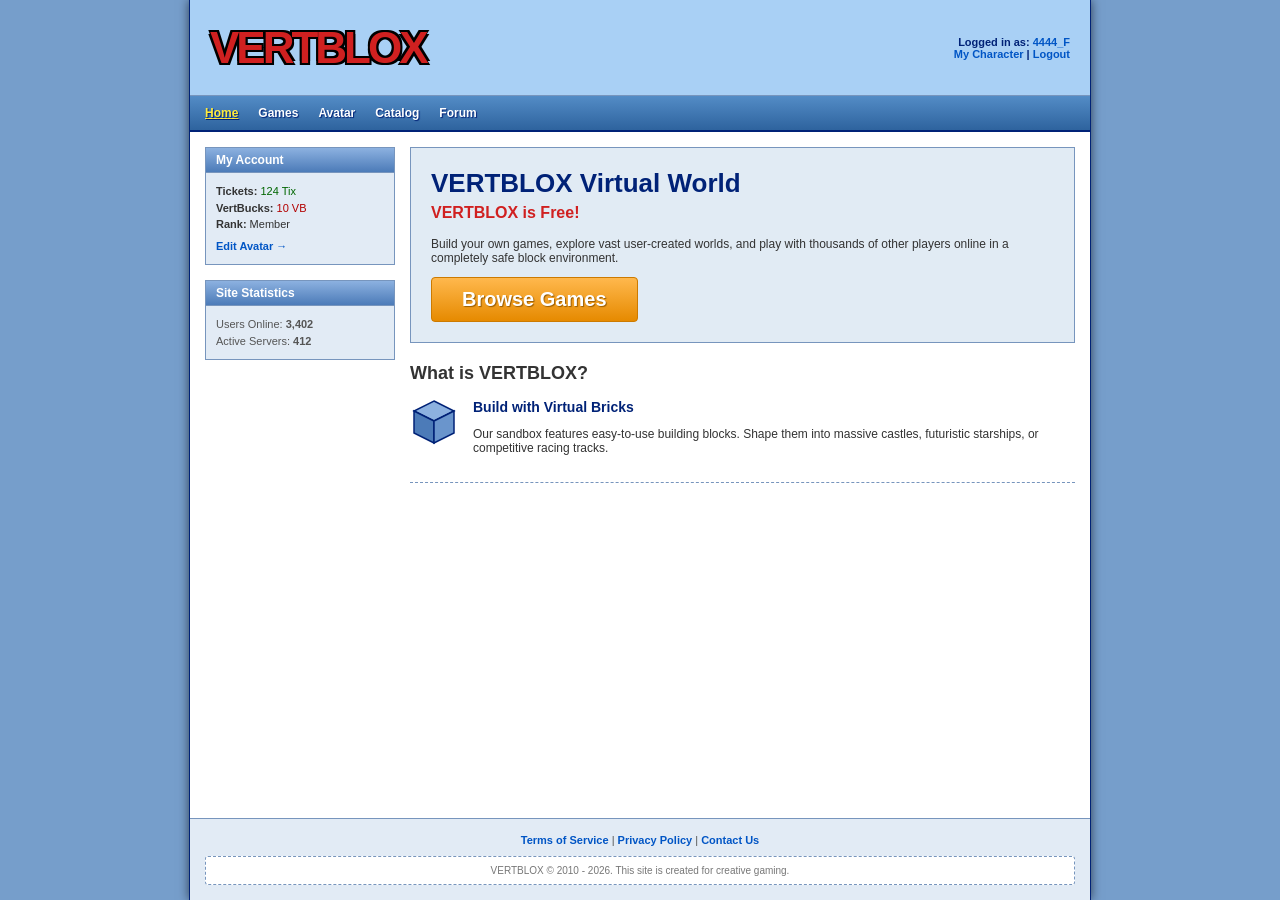
<file: index.html>
<!DOCTYPE html>
<html lang="ru">
<head>
    <meta charset="UTF-8">
    <title>VERTBLOX: Free Virtual Sandbox & Building Game</title>
    <link rel="stylesheet" href="style.css">
    <style>
        .HeroBanner {
            background: #e1ebf4 url('https://web.archive.org/web/20100528145241im_/http://www.roblox.com/images/Template/sub_background.gif') repeat-x top center;
            border: 1px solid #7795bd;
            padding: 20px;
            display: flex;
            align-items: center;
            justify-content: space-between;
            margin-bottom: 20px;
        }
        .HeroText h1 { font-size: 26px; margin: 0 0 5px 0; color: #002277; }
        .HeroText h2 { font-size: 16px; color: #d02020; margin: 0 0 15px 0; }
        .PlayButton {
            background: #ff9900 linear-gradient(to bottom, #ffb84d, #e68a00);
            border: 1px solid #cc7a00;
            color: white !important;
            padding: 10px 30px;
            font-size: 20px;
            font-weight: bold;
            text-shadow: 1px 1px 1px #995c00;
            text-decoration: none;
            display: inline-block;
            border-radius: 4px;
            cursor: pointer;
        }
        .PlayButton:hover {
            background: #e68a00;
        }
        .FeatureRow {
            display: flex;
            gap: 15px;
            align-items: flex-start;
            border-bottom: 1px dashed #7795bd;
            padding-bottom: 15px;
            margin-top: 15px;
        }
        .FeatureIcon { width: 48px; height: 48px; flex-shrink: 0; }
        .FeatureText h3 { font-size: 14px; margin: 0 0 4px 0; color: #002277; }
    </style>
</head>
<body>

<div id="Container">
    <div id="Header">
        <!-- Логотип теперь ведет на главную -->
        <a href="index.html" class="LogoContainer"><span class="LogoText">VERTBLOX</span></a>
        <div class="AuthStatus">
            Logged in as: <a href="avatar.html" style="font-weight: bold;">4444_F</a><br>
            <!-- Ссылки в шапке ведут на страницу аватара -->
            <a href="avatar.html">My Character</a> | <a href="index.html" onclick="alert('Вы вышли из аккаунта (демо-режим)'); return false;">Logout</a>
        </div>
    </div>

    <div id="NavigationBar">
        <!-- Вкладки меню ведут на нужные страницы -->
        <a href="index.html" class="active">Home</a>
        <a href="games.html">Games</a>
        <a href="avatar.html">Avatar</a>
        <a href="games.html">Catalog</a>
        <a href="https://github.com/ILLA4444F/vertblox" target="_blank">Forum</a>
    </div>

    <div id="MainBody">
        <div id="LeftColumn">
            <div class="WidgetBox">
                <h3>My Account</h3>
                <div style="font-size: 11px; line-height: 1.5;">
                    <strong>Tickets:</strong> <span style="color: #006600;">124 Tix</span><br>
                    <strong>VertBucks:</strong> <span style="color: #b30000;">10 VB</span><br>
                    <strong>Rank:</strong> Member<br>
                    <a href="avatar.html" style="color: #0055c5; font-weight: bold; text-decoration: none; display: inline-block; margin-top: 5px;">Edit Avatar →</a>
                </div>
            </div>
            <div class="WidgetBox">
                <h3>Site Statistics</h3>
                <div style="font-size: 11px; line-height: 1.5; color: #555;">
                    Users Online: <strong>3,402</strong><br>
                    Active Servers: <strong>412</strong>
                </div>
            </div>
        </div>

        <div id="RightColumn">
            <div class="HeroBanner">
                <div class="HeroText">
                    <h1>VERTBLOX Virtual World</h1>
                    <h2>VERTBLOX is Free!</h2>
                    <p>Build your own games, explore vast user-created worlds, and play with thousands of other players online in a completely safe block environment.</p>
                    <!-- Кнопка "Browse Games" теперь ведет на страницу игр -->
                    <a href="games.html" class="PlayButton">Browse Games</a>
                </div>
            </div>

            <h2>What is VERTBLOX?</h2>
            <div class="FeatureRow">
                <svg class="FeatureIcon" viewBox="0 0 48 48">
                    <polygon points="24,2 44,12 24,22 4,12" fill="#8cb1e0" stroke="#002277" stroke-width="1.5"/>
                    <polygon points="4,12 24,22 24,44 4,34" fill="#4c7bb8" stroke="#002277" stroke-width="1.5"/>
                    <polygon points="24,22 44,12 44,34 24,44" fill="#6a95cc" stroke="#002277" stroke-width="1.5"/>
                </svg>
                <div class="FeatureText">
                    <h3>Build with Virtual Bricks</h3>
                    <p>Our sandbox features easy-to-use building blocks. Shape them into massive castles, futuristic starships, or competitive racing tracks.</p>
                </div>
            </div>
        </div>
    </div>

    <div id="Footer">
        <a href="index.html">Terms of Service</a> | <a href="index.html">Privacy Policy</a> | <a href="https://github.com/ILLA4444F/vertblox" target="_blank">Contact Us</a>
        <div class="Disclaimer">VERTBLOX © 2010 - 2026. This site is created for creative gaming.</div>
    </div>
</div>

</body>
</html>
</file>
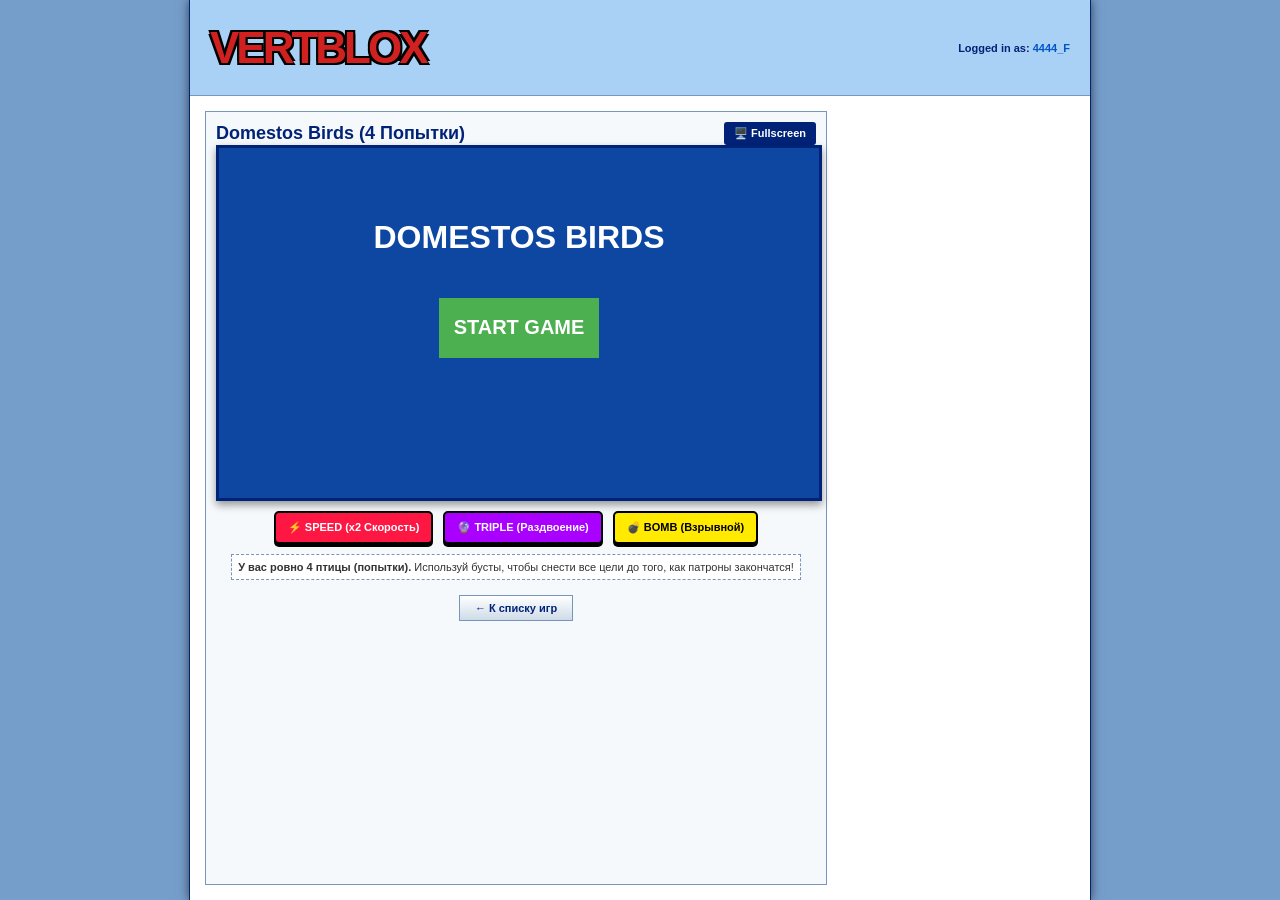
<file: angry.html>
<!DOCTYPE html>
<html lang="ru">
<head>
    <meta charset="UTF-8">
    <meta name="viewport" content="width=device-width, initial-scale=1.0, user-scalable=no">
    <title>VERTBLOX: Domestos Birds</title>
    <link rel="stylesheet" href="style.css">
    <style>
        body { touch-action: none; }
        .GameContainerBox { border: 1px solid #7795bd; background-color: #f6f9fc; padding: 10px; text-align: center; }
        .GameHeader { font-size: 18px; font-weight: bold; color: #002277; text-align: left; display: flex; justify-content: space-between; align-items: center; }
        .CanvasWrapper { position: relative; width: 100%; max-width: 600px; margin: 0 auto; background: #bbdefb; }
        canvas { background-color: #bbdefb; border: 3px solid #002277; display: block; width: 100%; height: auto; box-shadow: 0 4px 8px rgba(0,0,0,0.4); cursor: grab; }
        
        .FullscreenBtn { background: #002277; color: white; border: none; padding: 5px 10px; font-size: 11px; font-weight: bold; cursor: pointer; border-radius: 3px; }
        
        .BoostsPanel { display: flex; justify-content: center; gap: 10px; margin-top: 10px; }
        .BoostBtn { padding: 8px 12px; font-size: 11px; font-weight: bold; color: white; border: 2px solid #000; border-radius: 5px; cursor: pointer; box-shadow: 0 3px 0 #000; }
        .BoostBtn:active { transform: translateY(2px); box-shadow: none; }
        #boostSpeed { background-color: #ff1744; }
        #boostTriple { background-color: #aa00ff; }
        #boostBomb { background-color: #ffea00; color: #000; }

        .ControlsHelp { margin-top: 10px; font-size: 11px; background-color: #fff; padding: 6px; border: 1px dashed #7795bd; display: inline-block; }
        .BackBtn { margin-top: 15px; display: inline-block; background: #e1ebf5 linear-gradient(to bottom, #ffffff, #cedbe8); border: 1px solid #7795bd; color: #002277; padding: 6px 15px; font-weight: bold; text-decoration: none; font-size: 11px; }
    </style>
</head>
<body>
<div id="Container">
    <div id="Header">
        <a href="index.html" class="LogoContainer"><span class="LogoText">VERTBLOX</span></a>
        <div class="AuthStatus">Logged in as: <a href="avatar.html">4444_F</a></div>
    </div>
    <div id="MainBody">
        <div class="GameContainerBox">
            <div class="GameHeader">
                <span>Domestos Birds (4 Попытки)</span>
                <button class="FullscreenBtn" onclick="toggleFullscreen()">🖥️ Fullscreen</button>
            </div>
            
            <div class="CanvasWrapper" id="gameArea">
                <canvas id="angryCanvas" width="600" height="350"></canvas>
            </div>

            <div class="BoostsPanel">
                <button class="BoostBtn" id="boostSpeed">⚡ SPEED (x2 Скорость)</button>
                <button class="BoostBtn" id="boostTriple">🔮 TRIPLE (Раздвоение)</button>
                <button class="BoostBtn" id="boostBomb">💣 BOMB (Взрывной)</button>
            </div>

            <div class="ControlsHelp">
                <strong>У вас ровно 4 птицы (попытки).</strong> Используй бусты, чтобы снести все цели до того, как патроны закончатся!
            </div>
            <br>
            <a href="games.html" class="BackBtn">← К списку игр</a>
        </div>
    </div>
</div>

<script>
document.addEventListener("DOMContentLoaded", () => {
    const canvas = document.getElementById('angryCanvas');
    const ctx = canvas.getContext('2d');

    const sling = { x: 100, y: 240 };
    
    let birds = [{ x: 100, y: 240, vx: 0, vy: 0, radius: 12, isFlying: false, isDragging: false, active: true }];
    let livesLeft = 4; // 4 Птицы на раунд!

    let blocks = [
        { x: 420, y: 220, w: 20, h: 80, active: true },
        { x: 480, y: 220, w: 20, h: 80, active: true },
        { x: 410, y: 200, w: 100, h: 20, active: true }
    ];

    let targets = [
        { x: 450, y: 270, radius: 14, active: true },
        { x: 450, y: 175, radius: 12, active: true }
    ];

    let score = 0;
    const gravity = 0.25;
    let currentMenu = 'start';
    let activeBoost = null;

    canvas.addEventListener('mousedown', handleStart);
    canvas.addEventListener('mousemove', handleDrag);
    canvas.addEventListener('mouseup', handleRelease);

    canvas.addEventListener('touchstart', (e) => { handleStart(e.touches[0]); }, { passive: true });
    canvas.addEventListener('touchmove', (e) => { handleDrag(e.touches[0]); }, { passive: true });
    canvas.addEventListener('touchend', handleRelease, { passive: true });

    function getMousePos(e) {
        const rect = canvas.getBoundingClientRect();
        return {
            x: (e.clientX - rect.left) * (canvas.width / rect.width),
            y: (e.clientY - rect.top) * (canvas.height / rect.height)
        };
    }

    function handleStart(e) {
        const pos = getMousePos(e);
        if (currentMenu === 'start') {
            if (pos.x > 220 && pos.x < 380 && pos.y > 150 && pos.y < 210) {
                currentMenu = 'playing';
            }
            return;
        }

        let mainBird = birds[0];
        if (mainBird && !mainBird.isFlying && livesLeft > 0) {
            const dist = Math.sqrt((pos.x - mainBird.x)**2 + (pos.y - mainBird.y)**2);
            if (dist < 35) mainBird.isDragging = true;
        }
    }

    function handleDrag(e) {
        if (currentMenu !== 'playing') return;
        let mainBird = birds[0];
        if (!mainBird || !mainBird.isDragging) return;
        
        const pos = getMousePos(e);
        const dist = Math.sqrt((pos.x - sling.x)**2 + (pos.y - sling.y)**2);
        
        if (dist < 65) {
            mainBird.x = pos.x;
            mainBird.y = pos.y;
        } else {
            const angle = Math.atan2(pos.y - sling.y, pos.x - sling.x);
            mainBird.x = sling.x + Math.cos(angle) * 65;
            mainBird.y = sling.y + Math.sin(angle) * 65;
        }
    }

    function handleRelease() {
        let mainBird = birds[0];
        if (!mainBird || !mainBird.isDragging) return;
        mainBird.isDragging = false;
        mainBird.isFlying = true;

        mainBird.vx = (sling.x - mainBird.x) * 0.16;
        mainBird.vy = (sling.y - mainBird.y) * 0.16;

        if (activeBoost === 'speed') {
            mainBird.vx *= 1.8;
            mainBird.vy *= 1.8;
            activeBoost = null;
        }
        
        livesLeft--; // Тратим одну птицу!
    }

    document.getElementById('boostSpeed').addEventListener('click', () => { activeBoost = 'speed'; });
    document.getElementById('boostTriple').addEventListener('click', () => {
        let mainBird = birds[0];
        if (mainBird && mainBird.isFlying && birds.length === 1) {
            birds.push({ x: mainBird.x, y: mainBird.y, vx: mainBird.vx, vy: mainBird.vy - 1.5, radius: 12, isFlying: true, active: true });
            birds.push({ x: mainBird.x, y: mainBird.y, vx: mainBird.vx, vy: mainBird.vy + 1.5, radius: 12, isFlying: true, active: true });
        } else {
            activeBoost = 'triple';
        }
    });
    document.getElementById('boostBomb').addEventListener('click', () => { activeBoost = 'bomb'; });

    function resetRound() {
        birds = [{ x: sling.x, y: sling.y, vx: 0, vy: 0, radius: 12, isFlying: false, isDragging: false, active: true }];
        activeBoost = null;
    }

    function resetFullGame() {
        livesLeft = 4;
        score = 0;
        blocks.forEach(b => b.active = true);
        targets.forEach(t => t.active = true);
        resetRound();
    }

    function triggerExplosion(x, y) {
        for (let b of blocks) { if (Math.sqrt((b.x - x)**2 + (b.y - y)**2) < 80) b.active = false; }
        for (let t of targets) { if (Math.sqrt((t.x - x)**2 + (t.y - y)**2) < 80) t.active = false; }
        score += 200;
    }

    function update() {
        if (currentMenu !== 'playing') return;

        let allInactive = true;

        for (let bird of birds) {
            if (!bird.active) continue;

            if (bird.isFlying) {
                bird.x += bird.vx;
                bird.y += bird.vy;
                bird.vy += gravity;

                for (let b of blocks) {
                    if (!b.active) continue;
                    if (bird.x + bird.radius > b.x && bird.x - bird.radius < b.x + b.w &&
                        bird.y + bird.radius > b.y && bird.y - bird.radius < b.y + b.h) {
                        b.active = false;
                        score += 50;
                        if (activeBoost === 'bomb') { triggerExplosion(bird.x, bird.y); activeBoost = null; }
                    }
                }

                for (let t of targets) {
                    if (!t.active) continue;
                    const dist = Math.sqrt((bird.x - t.x)**2 + (bird.y - t.y)**2);
                    if (dist < bird.radius + t.radius) {
                        t.active = false;
                        score += 100;
                        if (activeBoost === 'bomb') { triggerExplosion(bird.x, bird.y); activeBoost = null; }
                    }
                }

                if (bird.y > 320 || bird.x > 610 || bird.x < -10) {
                    bird.active = false;
                } else {
                    allInactive = false;
                }
            } else {
                allInactive = false;
            }
        }

        // Если снаряды улетели
        if (allInactive) {
            if (targets.every(t => !t.active)) {
                // Выиграли!
                setTimeout(resetFullGame, 2000);
            } else if (livesLeft <= 0) {
                // Проиграли по патронам
                setTimeout(resetFullGame, 2000);
            } else {
                resetRound();
            }
        }
    }

    function draw() {
        ctx.clearRect(0, 0, canvas.width, canvas.height);

        if (currentMenu === 'start') {
            ctx.fillStyle = '#0d47a1';
            ctx.fillRect(0, 0, canvas.width, canvas.height);
            ctx.fillStyle = '#fff';
            ctx.font = 'bold 32px Arial';
            ctx.textAlign = 'center';
            ctx.fillText('DOMESTOS BIRDS', canvas.width / 2, 100);
            ctx.fillStyle = '#4caf50';
            ctx.fillRect(220, 150, 160, 60);
            ctx.fillStyle = '#fff';
            ctx.font = 'bold 20px Arial';
            ctx.fillText('START GAME', canvas.width / 2, 186);
            ctx.textAlign = 'left';
            return;
        }

        ctx.fillStyle = '#90caf9';
        ctx.beginPath(); ctx.moveTo(0, 300); ctx.lineTo(150, 150); ctx.lineTo(300, 300); ctx.fill();

        ctx.fillStyle = '#4caf50';
        ctx.fillRect(0, 300, 600, 50);

        // Рогатка
        ctx.strokeStyle = '#5d4037';
        ctx.lineWidth = 6;
        ctx.beginPath();
        ctx.moveTo(sling.x, sling.y); ctx.lineTo(sling.x - 10, sling.y + 60);
        ctx.moveTo(sling.x, sling.y); ctx.lineTo(sling.x + 15, sling.y + 60);
        ctx.stroke();

        let mainBird = birds[0];
        if (mainBird && mainBird.isDragging) {
            ctx.strokeStyle = '#e65100';
            ctx.lineWidth = 3;
            ctx.beginPath();
            ctx.moveTo(sling.x - 10, sling.y + 10);
            ctx.lineTo(mainBird.x, mainBird.y);
            ctx.lineTo(sling.x + 10, sling.y + 10);
            ctx.stroke();
        }

        // Отрисовка Доместосов
        for (let bird of birds) {
            if (!bird.active) continue;
            ctx.save();
            ctx.translate(bird.x, bird.y);
            ctx.fillStyle = '#0d47a1';
            ctx.fillRect(-10, -8, 20, 22);
            ctx.fillStyle = '#fff';
            ctx.fillRect(-8, -2, 16, 12);
            ctx.fillStyle = '#d50000';
            ctx.font = 'bold 5px Arial';
            ctx.fillText('DOM', -7, 6);
            ctx.fillStyle = '#d50000';
            ctx.fillRect(-5, -14, 10, 6);
            ctx.restore();
        }

        // Отрисовка оставшихся попыток (мини-птички внизу слева)
        for (let i = 0; i < livesLeft; i++) {
            ctx.fillStyle = '#0d47a1';
            ctx.fillRect(15 + i*15, 315, 10, 15);
        }

        // Блоки
        for (let b of blocks) {
            if (!b.active) continue;
            ctx.fillStyle = '#b0bec5';
            ctx.fillRect(b.x, b.y, b.w, b.h);
        }

        // Какашки (цели)
        for (let t of targets) {
            if (!t.active) continue;
            ctx.save();
            ctx.translate(t.x, t.y);
            ctx.fillStyle = '#8d6e63';
            ctx.beginPath();
            ctx.arc(0, 4, t.radius, 0, Math.PI * 2);
            ctx.arc(0, -4, t.radius - 3, 0, Math.PI * 2);
            ctx.fill();
            ctx.restore();
        }

        ctx.fillStyle = '#000';
        ctx.font = 'bold 14px Arial';
        ctx.fillText('Score: ' + score, 15, 25);
        ctx.fillText('Birds left: ' + livesLeft, 15, 45);

        // Поражение
        if (livesLeft <= 0 && birds.every(b => !b.isFlying)) {
            ctx.fillStyle = '#d50000';
            ctx.font = 'bold 24px Arial';
            ctx.fillText('OUT OF AMMO! RESTARTING...', 150, 180);
        }

        // Победа
        if (targets.every(t => !t.active)) {
            ctx.fillStyle = '#2e7d32';
            ctx.font = 'bold 24px Arial';
            ctx.fillText('CLEANED UP! VICTORY!', 150, 180);
        }
    }

    function loop() {
        update();
        draw();
        requestAnimationFrame(loop);
    }
    loop();
});

function toggleFullscreen() {
    const gameArea = document.getElementById('gameArea');
    if (!document.fullscreenElement) {
        gameArea.requestFullscreen().catch(err => {
            alert(`Ошибка входа в полноэкранный режим: ${err.message}`);
        });
    } else {
        document.exitFullscreen();
    }
}
</script>
</body>
</html>
</file>
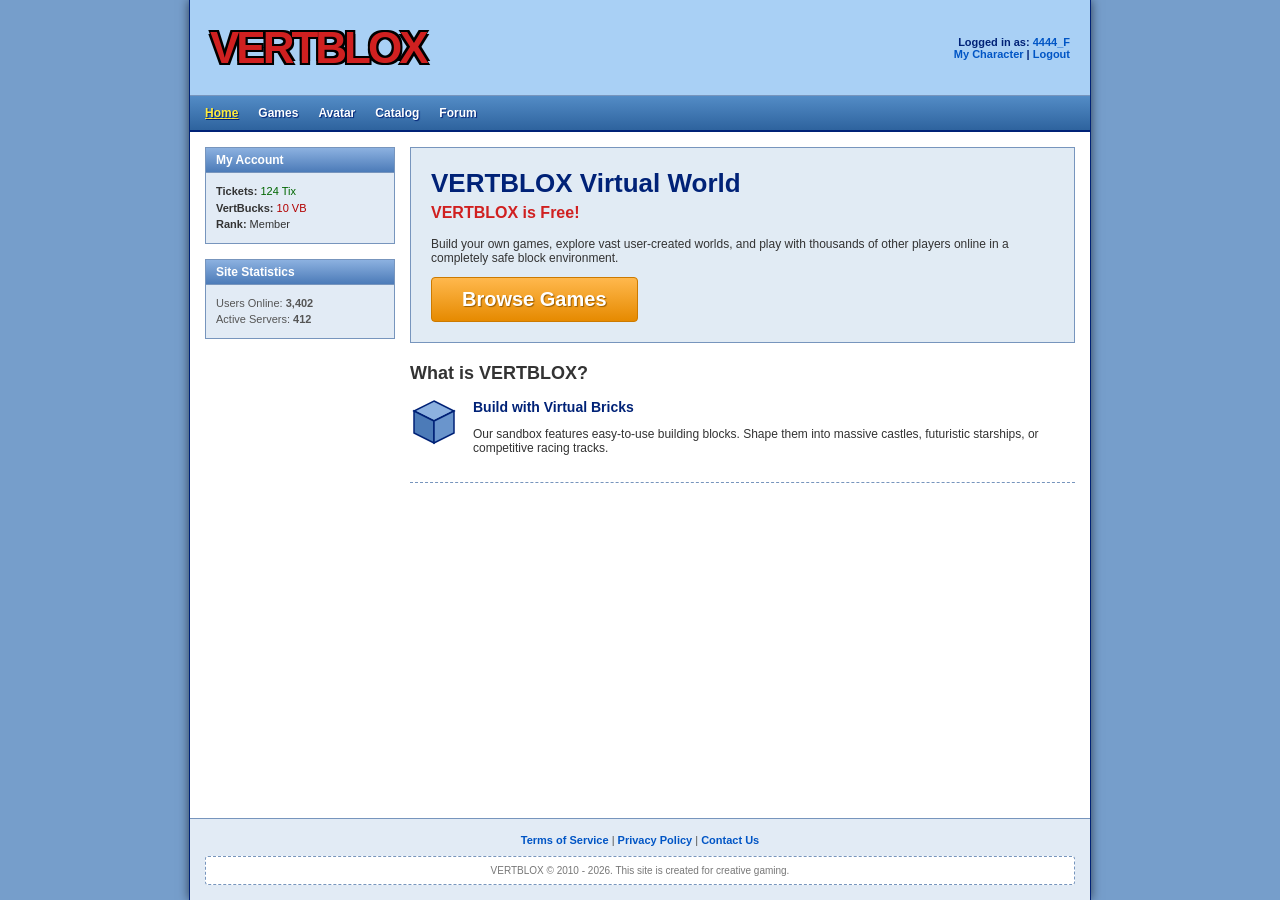
<file: avatar..html>
<!DOCTYPE html>
<html lang="ru">
<head>
    <meta charset="UTF-8">
    <title>VERTBLOX: Free Virtual Sandbox & Building Game</title>
    <link rel="stylesheet" href="style.css">
    <style>
        .HeroBanner {
            background: #e1ebf4 url('https://web.archive.org/web/20100528145241im_/http://www.roblox.com/images/Template/sub_background.gif') repeat-x top center;
            border: 1px solid #7795bd;
            padding: 20px;
            display: flex;
            align-items: center;
            justify-content: space-between;
            margin-bottom: 20px;
        }
        .HeroText h1 { font-size: 26px; margin: 0 0 5px 0; color: #002277; }
        .HeroText h2 { font-size: 16px; color: #d02020; margin: 0 0 15px 0; }
        .PlayButton {
            background: #ff9900 linear-gradient(to bottom, #ffb84d, #e68a00);
            border: 1px solid #cc7a00;
            color: white !important;
            padding: 10px 30px;
            font-size: 20px;
            font-weight: bold;
            text-shadow: 1px 1px 1px #995c00;
            text-decoration: none;
            display: inline-block;
            border-radius: 4px;
        }
        .FeatureRow {
            display: flex;
            gap: 15px;
            align-items: flex-start;
            border-bottom: 1px dashed #7795bd;
            padding-bottom: 15px;
            margin-top: 15px;
        }
        .FeatureIcon { width: 48px; height: 48px; flex-shrink: 0; }
        .FeatureText h3 { font-size: 14px; margin: 0 0 4px 0; color: #002277; }
    </style>
</head>
<body>

<div id="Container">
    <div id="Header">
        <a href="index.html" class="LogoContainer"><span class="LogoText">VERTBLOX</span></a>
        <div class="AuthStatus">
            Logged in as: <a href="avatar.html" style="font-weight: bold;">4444_F</a><br>
            <a href="avatar.html">My Character</a> | <a href="#">Logout</a>
        </div>
    </div>

    <div id="NavigationBar">
        <a href="index.html" class="active">Home</a>
        <a href="games.html">Games</a>
        <a href="avatar.html">Avatar</a>
        <a href="#">Catalog</a>
        <a href="#">Forum</a>
    </div>

    <div id="MainBody">
        <div id="LeftColumn">
            <div class="WidgetBox">
                <h3>My Account</h3>
                <div style="font-size: 11px; line-height: 1.5;">
                    <strong>Tickets:</strong> <span style="color: #006600;">124 Tix</span><br>
                    <strong>VertBucks:</strong> <span style="color: #b30000;">10 VB</span><br>
                    <strong>Rank:</strong> Member
                </div>
            </div>
            <div class="WidgetBox">
                <h3>Site Statistics</h3>
                <div style="font-size: 11px; line-height: 1.5; color: #555;">
                    Users Online: <strong>3,402</strong><br>
                    Active Servers: <strong>412</strong>
                </div>
            </div>
        </div>

        <div id="RightColumn">
            <div class="HeroBanner">
                <div class="HeroText">
                    <h1>VERTBLOX Virtual World</h1>
                    <h2>VERTBLOX is Free!</h2>
                    <p>Build your own games, explore vast user-created worlds, and play with thousands of other players online in a completely safe block environment.</p>
                    <a href="games.html" class="PlayButton">Browse Games</a>
                </div>
            </div>

            <h2>What is VERTBLOX?</h2>
            <div class="FeatureRow">
                <svg class="FeatureIcon" viewBox="0 0 48 48">
                    <polygon points="24,2 44,12 24,22 4,12" fill="#8cb1e0" stroke="#002277" stroke-width="1.5"/>
                    <polygon points="4,12 24,22 24,44 4,34" fill="#4c7bb8" stroke="#002277" stroke-width="1.5"/>
                    <polygon points="24,22 44,12 44,34 24,44" fill="#6a95cc" stroke="#002277" stroke-width="1.5"/>
                </svg>
                <div class="FeatureText">
                    <h3>Build with Virtual Bricks</h3>
                    <p>Our sandbox features easy-to-use building blocks. Shape them into massive castles, futuristic starships, or competitive racing tracks.</p>
                </div>
            </div>
        </div>
    </div>

    <div id="Footer">
        <a href="#">Terms of Service</a> | <a href="#">Privacy Policy</a> | <a href="#">Contact Us</a>
        <div class="Disclaimer">VERTBLOX © 2010 - 2026. This site is created for creative gaming.</div>
    </div>
</div>

</body>
</html>
</file>
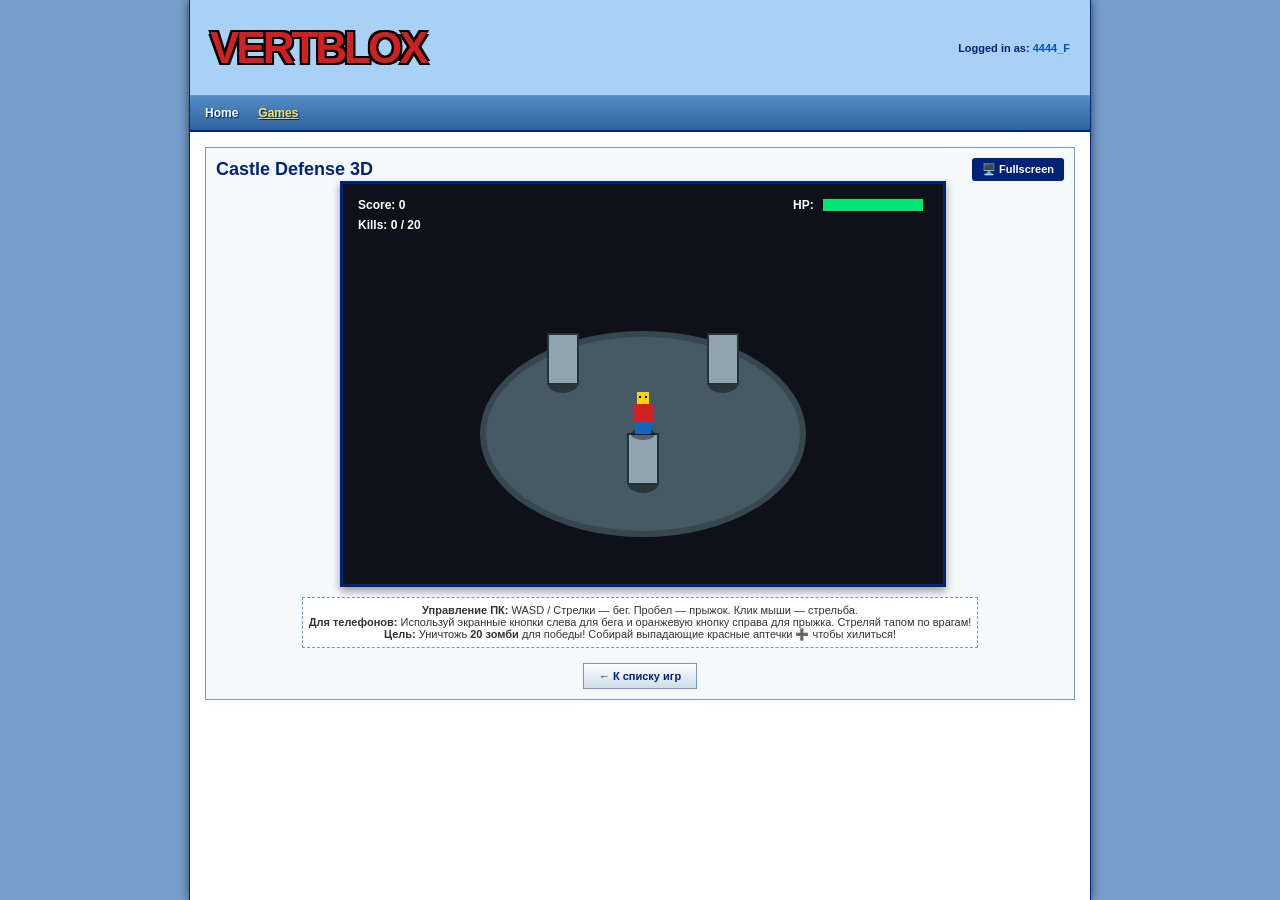
<file: castle.html>
<!DOCTYPE html>
<html lang="ru">
<head>
    <meta charset="UTF-8">
    <meta name="viewport" content="width=device-width, initial-scale=1.0, user-scalable=no">
    <title>VERTBLOX: Castle Defense 3D</title>
    <link rel="stylesheet" href="style.css">
    <style>
        body {
            touch-action: none; /* Отключаем стандартные жесты браузера на телефоне */
        }
        .GameContainerBox { 
            border: 1px solid #7795bd; 
            background-color: #f6f9fc; 
            padding: 10px; 
            text-align: center; 
        }
        .GameHeader { font-size: 18px; font-weight: bold; color: #002277; text-align: left; display: flex; justify-content: space-between; align-items: center; }
        
        /* Контейнер игры с возможностью Fullscreen */
        .CanvasWrapper { 
            position: relative; 
            width: 100%; 
            max-width: 600px; 
            margin: 0 auto; 
            background: #1a1c23;
        }
        canvas { 
            background-color: #1a1c23; 
            border: 3px solid #002277; 
            display: block; 
            width: 100%; 
            height: auto; 
            box-shadow: 0 4px 8px rgba(0,0,0,0.4); 
            cursor: crosshair; 
        }

        /* Кнопка полного экрана */
        .FullscreenBtn {
            background: #002277;
            color: white;
            border: none;
            padding: 5px 10px;
            font-size: 11px;
            font-weight: bold;
            cursor: pointer;
            border-radius: 3px;
        }

        /* Стили для мобильного управления прямо поверх Канваса */
        .MobileOverlay {
            position: absolute;
            top: 0;
            left: 0;
            width: 100%;
            height: 100%;
            pointer-events: none; /* Пропускаем клики по умолчанию */
            display: none; /* Включается на мобильных */
        }
        .TouchZone {
            position: absolute;
            pointer-events: auto; /* Разрешаем кликать по кнопкам */
            background: rgba(255, 255, 255, 0.2);
            border: 2px solid rgba(0, 0, 0, 0.3);
            color: white;
            font-weight: bold;
            display: flex;
            align-items: center;
            justify-content: center;
            user-select: none;
            -webkit-user-select: none;
            border-radius: 50%;
            font-size: 24px;
        }
        #mobileLeft { left: 15px; bottom: 80px; width: 60px; height: 60px; }
        #mobileRight { left: 90px; bottom: 80px; width: 60px; height: 60px; }
        #mobileUp { left: 52px; bottom: 145px; width: 60px; height: 60px; }
        #mobileDown { left: 52px; bottom: 15px; width: 60px; height: 60px; }
        #mobileJump { right: 20px; bottom: 25px; width: 75px; height: 75px; background: rgba(255, 153, 0, 0.4); border-color: rgba(204, 122, 0, 0.5); font-size: 16px; }

        @media (max-width: 768px) {
            .MobileOverlay { display: block; }
        }

        .ControlsHelp { margin-top: 10px; font-size: 11px; background-color: #fff; padding: 6px; border: 1px dashed #7795bd; display: inline-block; }
        .BackBtn { margin-top: 15px; display: inline-block; background: #e1ebf5 linear-gradient(to bottom, #ffffff, #cedbe8); border: 1px solid #7795bd; color: #002277; padding: 6px 15px; font-weight: bold; text-decoration: none; font-size: 11px; }
    </style>
</head>
<body>
<div id="Container">
    <div id="Header">
        <a href="index.html" class="LogoContainer"><span class="LogoText">VERTBLOX</span></a>
        <div class="AuthStatus">Logged in as: <a href="avatar.html">4444_F</a></div>
    </div>
    <div id="NavigationBar">
        <a href="index.html">Home</a>
        <a href="games.html" class="active">Games</a>
    </div>
    <div id="MainBody">
        <div id="RightColumn" style="width: 100%;">
            <div class="GameContainerBox">
                <div class="GameHeader">
                    <span>Castle Defense 3D</span>
                    <button class="FullscreenBtn" onclick="toggleFullscreen()">🖥️ Fullscreen</button>
                </div>
                <div class="CanvasWrapper" id="gameArea">
                    <canvas id="gameCanvas" width="600" height="400"></canvas>
                    
                    <div class="MobileOverlay">
                        <div class="TouchZone" id="mobileLeft">←</div>
                        <div class="TouchZone" id="mobileRight">→</div>
                        <div class="TouchZone" id="mobileUp">↑</div>
                        <div class="TouchZone" id="mobileDown">↓</div>
                        <div class="TouchZone" id="mobileJump">JUMP</div>
                    </div>
                </div>
                <div class="ControlsHelp">
                    <strong>Управление ПК:</strong> WASD / Стрелки — бег. Пробел — прыжок. Клик мыши — стрельба.<br>
                    <strong>Для телефонов:</strong> Используй экранные кнопки слева для бега и оранжевую кнопку справа для прыжка. Стреляй тапом по врагам! <br>
                    <strong>Цель:</strong> Уничтожь <b>20 зомби</b> для победы! Собирай выпадающие красные аптечки ➕ чтобы хилиться!
                </div>
                <br>
                <a href="games.html" class="BackBtn">← К списку игр</a>
            </div>
        </div>
    </div>
</div>

<script>
document.addEventListener("DOMContentLoaded", () => {
    const canvas = document.getElementById('gameCanvas');
    const ctx = canvas.getContext('2d');

    // Настройки игрока
    const player = {
        x: 300, y: 250, z: 0,
        radius: 12, height: 40,
        vx: 0, vy: 0, vz: 0,
        speed: 3, hp: 100
    };

    const gravity = 0.3;
    let monsters = [];
    let lasers = [];
    let heals = []; // Массив для аптечек на поле
    let score = 0;
    let kills = 0;
    const killsToWin = 20;
    let gameWon = false;
    let gameOver = false;
    let spawnTimer = 0;

    // Препятствия на арене замка (3D-колонны)
    const obstacles = [
        { x: 220, y: 200, radius: 15, height: 50 },
        { x: 380, y: 200, radius: 15, height: 50 },
        { x: 300, y: 300, radius: 15, height: 50 }
    ];

    // Управление на мобильных и ПК
    const keys = {};
    const input = { left: false, right: false, up: false, down: false, jump: false };

    window.addEventListener('keydown', e => { keys[e.key.toLowerCase()] = true; });
    window.addEventListener('keyup', e => { keys[e.key.toLowerCase()] = false; });

    // Обработка тач-кнопок мобилки
    function bindTouch(elementId, action) {
        const el = document.getElementById(elementId);
        if (!el) return;
        el.addEventListener('touchstart', (e) => { e.preventDefault(); input[action] = true; el.style.background = "rgba(255,255,255,0.5)"; }, { passive: false });
        el.addEventListener('touchend', (e) => { e.preventDefault(); input[action] = false; el.style.background = "rgba(255,255,255,0.2)"; }, { passive: false });
    }
    bindTouch('mobileLeft', 'left');
    bindTouch('mobileRight', 'right');
    bindTouch('mobileUp', 'up');
    bindTouch('mobileDown', 'down');
    
    // Прыжок вынесен отдельно (оранжевый)
    const jumpBtn = document.getElementById('mobileJump');
    if (jumpBtn) {
        jumpBtn.addEventListener('touchstart', (e) => {
            e.preventDefault();
            input.jump = true;
            jumpBtn.style.background = "rgba(255, 153, 0, 0.8)";
        }, { passive: false });
        jumpBtn.addEventListener('touchend', (e) => {
            e.preventDefault();
            input.jump = false;
            jumpBtn.style.background = "rgba(255, 153, 0, 0.4)";
        }, { passive: false });
    }

    // Стрельба тапом/кликом
    canvas.addEventListener('mousedown', shoot);
    canvas.addEventListener('touchstart', (e) => {
        if (e.touches.length > 0) {
            // Проверяем, не нажал ли игрок на кнопки управления
            const touch = e.touches[0];
            const targetEl = document.elementFromPoint(touch.clientX, touch.clientY);
            if (targetEl && targetEl.classList.contains('TouchZone')) return;

            shoot(touch);
        }
    }, { passive: true });

    function shoot(e) {
        if (gameOver || gameWon) { resetGame(); return; }
        const rect = canvas.getBoundingClientRect();
        const scaleX = canvas.width / rect.width;
        const scaleY = canvas.height / rect.height;
        const clickX = (e.clientX - rect.left) * scaleX;
        const clickY = (e.clientY - rect.top) * scaleY;

        const angle = Math.atan2(clickY - (player.y - player.z - 20), clickX - player.x);
        lasers.push({
            x: player.x,
            y: player.y,
            z: 20,
            vx: Math.cos(angle) * 7,
            vy: Math.sin(angle) * 7
        });
    }

    function spawnZombie() {
        if (gameWon) return;
        const angle = Math.random() * Math.PI * 2;
        const dist = 300;
        monsters.push({
            x: player.x + Math.cos(angle) * dist,
            y: player.y + Math.sin(angle) * dist,
            speed: 1.1 + Math.random() * 0.7,
            radius: 10,
            hp: 1
        });
    }

    function spawnHeal(x, y) {
        // С шансом 40% выпадает аптечка при смерти зомби
        if (Math.random() < 0.4) {
            heals.push({ x: x, y: y, radius: 8 });
        }
    }

    function resetGame() {
        player.x = 300; player.y = 250; player.z = 0;
        player.hp = 100; score = 0; kills = 0;
        monsters = []; lasers = []; heals = [];
        gameOver = false; gameWon = false;
    }

    function project(x, y, z) {
        return { screenX: x, screenY: y - z };
    }

    function update() {
        if (gameOver || gameWon) return;

        // Движение игрока
        let dx = 0; let dy = 0;
        if (keys['w'] || keys['arrowup'] || input.up) dy = -player.speed;
        if (keys['s'] || keys['arrowdown'] || input.down) dy = player.speed;
        if (keys['a'] || keys['arrowleft'] || input.left) dx = -player.speed;
        if (keys['d'] || keys['arrowright'] || input.right) dx = player.speed;

        player.x += dx;
        player.y += dy;

        // Прыжок
        if ((keys[' '] || input.jump) && player.z === 0) {
            player.vz = 6;
        }
        player.z += player.vz;
        if (player.z > 0) {
            player.vz -= gravity;
        } else {
            player.z = 0;
            player.vz = 0;
        }

        // Столкновение с препятствиями (колоннами)
        for (let obs of obstacles) {
            const dist = Math.sqrt((player.x - obs.x)**2 + (player.y - obs.y)**2);
            if (dist < player.radius + obs.radius) {
                const angle = Math.atan2(player.y - obs.y, player.x - obs.x);
                player.x = obs.x + Math.cos(angle) * (player.radius + obs.radius);
                player.y = obs.y + Math.sin(angle) * (player.radius + obs.radius);
            }
        }

        // Границы круглой крыши замка
        const distFromCenter = Math.sqrt((player.x - 300) ** 2 + (player.y - 250) ** 2);
        if (distFromCenter > 160) {
            const angle = Math.atan2(player.y - 250, player.x - 300);
            player.x = 300 + Math.cos(angle) * 160;
            player.y = 250 + Math.sin(angle) * 160;
        }

        // Подбор аптечек (Хил)
        for (let i = heals.length - 1; i >= 0; i--) {
            let h = heals[i];
            const distToHeal = Math.sqrt((player.x - h.x)**2 + (player.y - h.y)**2);
            if (distToHeal < player.radius + h.radius && player.z < 15) {
                player.hp = Math.min(100, player.hp + 25); // Хил на 25 ХП
                heals.splice(i, 1);
            }
        }

        // Лазеры
        for (let i = lasers.length - 1; i >= 0; i--) {
            let l = lasers[i];
            l.x += l.vx;
            l.y += l.vy;
            if (Math.sqrt((l.x - 300) ** 2 + (l.y - 250) ** 2) > 400) {
                lasers.splice(i, 1);
            }
        }

        // Зомби
        spawnTimer++;
        if (spawnTimer > 70) {
            spawnZombie();
            spawnTimer = 0;
        }

        for (let i = monsters.length - 1; i >= 0; i--) {
            let m = monsters[i];
            const angle = Math.atan2(player.y - m.y, player.x - m.x);
            m.x += Math.cos(angle) * m.speed;
            m.y += Math.sin(angle) * m.speed;

            // Столкновение с препятствиями для зомби
            for (let obs of obstacles) {
                const d = Math.sqrt((m.x - obs.x)**2 + (m.y - obs.y)**2);
                if (d < m.radius + obs.radius) {
                    const a = Math.atan2(m.y - obs.y, m.x - obs.x);
                    m.x = obs.x + Math.cos(a) * (m.radius + obs.radius);
                    m.y = obs.y + Math.sin(a) * (m.radius + obs.radius);
                }
            }

            // Зомби кусает игрока (если игрок не перепрыгнул его)
            const distToPlayer = Math.sqrt((m.x - player.x) ** 2 + (m.y - player.y) ** 2);
            if (distToPlayer < player.radius + m.radius && player.z < 15) {
                player.hp -= 0.5;
                if (player.hp <= 0) {
                    player.hp = 0;
                    gameOver = true;
                }
            }

            // Попадание лазера в зомби
            for (let j = lasers.length - 1; j >= 0; j--) {
                let l = lasers[j];
                const distToLaser = Math.sqrt((m.x - l.x) ** 2 + (m.y - l.y) ** 2);
                if (distToLaser < m.radius + 6) {
                    spawnHeal(m.x, m.y); // Шанс дропа аптечки
                    monsters.splice(i, 1);
                    lasers.splice(j, 1);
                    score += 15;
                    kills++;
                    if (kills >= killsToWin) {
                        gameWon = true;
                    }
                    break;
                }
            }
        }
    }

    function draw() {
        ctx.clearRect(0, 0, canvas.width, canvas.height);

        // Небо
        ctx.fillStyle = '#0f111a';
        ctx.fillRect(0, 0, canvas.width, canvas.height);

        // Платформа замка
        ctx.fillStyle = '#455a64';
        ctx.strokeStyle = '#37474f';
        ctx.lineWidth = 6;
        ctx.beginPath();
        ctx.ellipse(300, 250, 160, 100, 0, 0, Math.PI * 2);
        ctx.fill();
        ctx.stroke();

        // Отрисовка аптечек (Красные крестики)
        for (let h of heals) {
            let proj = project(h.x, h.y, 0);
            ctx.fillStyle = '#fff';
            ctx.beginPath();
            ctx.arc(proj.screenX, proj.screenY, h.radius, 0, Math.PI*2);
            ctx.fill();
            ctx.fillStyle = '#ff1744';
            ctx.fillRect(proj.screenX - 2, proj.screenY - 6, 4, 12);
            ctx.fillRect(proj.screenX - 6, proj.screenY - 2, 12, 4);
        }

        // Препятствия (колонны)
        for (let obs of obstacles) {
            let baseProj = project(obs.x, obs.y, 0);
            // Тень колонны
            ctx.fillStyle = 'rgba(0,0,0,0.4)';
            ctx.beginPath();
            ctx.ellipse(baseProj.screenX, baseProj.screenY, obs.radius, obs.radius * 0.6, 0, 0, Math.PI*2);
            ctx.fill();

            // Ствол колонны
            ctx.fillStyle = '#90a4ae';
            ctx.fillRect(baseProj.screenX - obs.radius, baseProj.screenY - obs.height, obs.radius*2, obs.height);
            ctx.strokeStyle = '#263238';
            ctx.lineWidth = 2;
            ctx.strokeRect(baseProj.screenX - obs.radius, baseProj.screenY - obs.height, obs.radius*2, obs.height);
        }

        // Лазеры
        for (let l of lasers) {
            let proj = project(l.x, l.y, l.z);
            ctx.fillStyle = '#ff0055';
            ctx.beginPath();
            ctx.arc(proj.screenX, proj.screenY, 5, 0, Math.PI * 2);
            ctx.fill();
        }

        // Персонажи (Z-Buffer сортировка)
        let renderQueue = [];
        for (let m of monsters) renderQueue.push({ type: 'zombie', y: m.y, obj: m });
        renderQueue.push({ type: 'player', y: player.y, obj: player });
        renderQueue.sort((a, b) => a.y - b.y);

        for (let item of renderQueue) {
            if (item.type === 'zombie') {
                let m = item.obj;
                let proj = project(m.x, m.y, 0);
                
                ctx.fillStyle = 'rgba(0,0,0,0.3)';
                ctx.beginPath();
                ctx.ellipse(proj.screenX, proj.screenY, 10, 5, 0, 0, Math.PI*2);
                ctx.fill();

                ctx.fillStyle = '#1b5e20'; 
                ctx.fillRect(proj.screenX - 8, proj.screenY - 26, 16, 20);
                ctx.fillStyle = '#81c784'; 
                ctx.fillRect(proj.screenX - 6, proj.screenY - 36, 12, 10);
                ctx.fillStyle = '#ff1744'; 
                ctx.fillRect(proj.screenX - 4, proj.screenY - 33, 2, 2);
                ctx.fillRect(proj.screenX + 2, proj.screenY - 33, 2, 2);
            } else {
                let p = item.obj;
                let proj = project(p.x, p.y, p.z);

                let shadowProj = project(p.x, p.y, 0);
                ctx.fillStyle = 'rgba(0,0,0,0.4)';
                ctx.beginPath();
                ctx.ellipse(shadowProj.screenX, shadowProj.screenY, 12, 6, 0, 0, Math.PI*2);
                ctx.fill();

                ctx.fillStyle = '#1565c0'; 
                ctx.fillRect(proj.screenX - 8, proj.screenY - 12, 16, 12);
                ctx.fillStyle = '#d02020'; 
                ctx.fillRect(proj.screenX - 10, proj.screenY - 30, 20, 18);
                ctx.fillStyle = '#fcd303'; 
                ctx.fillRect(proj.screenX - 6, proj.screenY - 42, 12, 12);
                
                ctx.fillStyle = '#000';
                ctx.fillRect(proj.screenX - 4, proj.screenY - 38, 2, 2);
                ctx.fillRect(proj.screenX + 2, proj.screenY - 38, 2, 2);
            }
        }

        // Интерфейс
        ctx.fillStyle = '#fff';
        ctx.font = 'bold 12px Arial';
        ctx.fillText('Score: ' + score, 15, 25);
        ctx.fillText('Kills: ' + kills + ' / ' + killsToWin, 15, 45);

        ctx.fillText('HP:', 450, 25);
        ctx.fillStyle = '#ff1744';
        ctx.fillRect(480, 15, 100, 12);
        ctx.fillStyle = '#00e676';
        ctx.fillRect(480, 15, 100 * (player.hp / 100), 12);

        // Победа
        if (gameWon) {
            ctx.fillStyle = 'rgba(0, 0, 0, 0.85)';
            ctx.fillRect(0, 0, canvas.width, canvas.height);
            ctx.fillStyle = '#00e676';
            ctx.font = 'bold 36px Arial';
            ctx.textAlign = 'center';
            ctx.fillText('VICTORY!', canvas.width / 2, canvas.height / 2 - 10);
            ctx.fillStyle = '#fff';
            ctx.font = '16px Arial';
            ctx.fillText('You saved the Princess! Score: ' + score, canvas.width / 2, canvas.height / 2 + 25);
            ctx.fillText('Click anywhere to play again', canvas.width / 2, canvas.height / 2 + 55);
            ctx.textAlign = 'left';
        }

        // Поражение
        if (gameOver) {
            ctx.fillStyle = 'rgba(0, 0, 0, 0.85)';
            ctx.fillRect(0, 0, canvas.width, canvas.height);
            ctx.fillStyle = '#ff1744';
            ctx.font = 'bold 36px Arial';
            ctx.textAlign = 'center';
            ctx.fillText('YOU DIED!', canvas.width / 2, canvas.height / 2 - 10);
            ctx.fillStyle = '#fff';
            ctx.font = '16px Arial';
            ctx.fillText('Final Score: ' + score, canvas.width / 2, canvas.height / 2 + 25);
            ctx.fillText('Click anywhere to respawn', canvas.width / 2, canvas.height / 2 + 55);
            ctx.textAlign = 'left';
        }
    }

    function loop() {
        update();
        draw();
        requestAnimationFrame(loop);
    }
    loop();
});

// Функция полноэкранного режима
function toggleFullscreen() {
    const gameArea = document.getElementById('gameArea');
    if (!document.fullscreenElement) {
        gameArea.requestFullscreen().catch(err => {
            alert(`Ошибка входа в полноэкранный режим: ${err.message}`);
        });
    } else {
        document.exitFullscreen();
    }
}
</script>
</body>
</html>
</file>
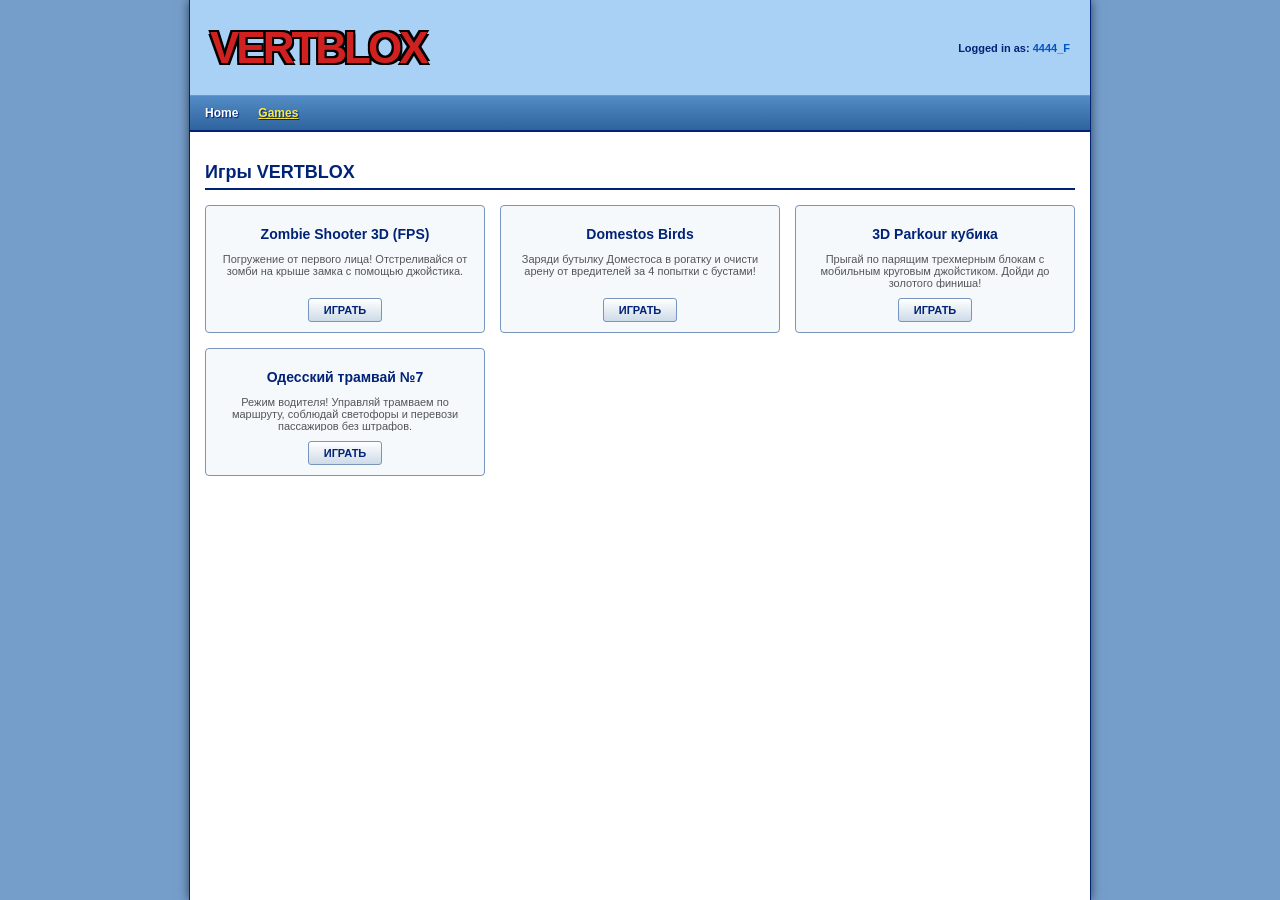
<file: games.html>
<!DOCTYPE html>
<html lang="ru">
<head>
    <meta charset="UTF-8">
    <meta name="viewport" content="width=device-width, initial-scale=1.0">
    <title>VERTBLOX - Игры</title>
    <link rel="stylesheet" href="style.css">
    <style>
        .GamesGrid {
            display: grid;
            grid-template-columns: repeat(auto-fill, minmax(220px, 1fr));
            gap: 15px;
            margin-top: 15px;
        }
        .GameCard {
            background-color: #f6f9fc;
            border: 1px solid #7795bd;
            padding: 10px;
            text-align: center;
            border-radius: 4px;
        }
        .GameCard h3 { margin: 10px 0 5px 0; color: #002277; font-size: 14px; }
        .GameCard p { font-size: 11px; color: #555; height: 35px; overflow: hidden; margin-bottom: 10px; }
        .PlayBtn {
            display: inline-block;
            background: #e1ebf5 linear-gradient(to bottom, #ffffff, #cedbe8);
            border: 1px solid #7795bd;
            color: #002277;
            padding: 5px 15px;
            font-weight: bold;
            text-decoration: none;
            font-size: 11px;
            border-radius: 3px;
        }
    </style>
</head>
<body>
<div id="Container">
    <div id="Header">
        <a href="index.html" class="LogoContainer"><span class="LogoText">VERTBLOX</span></a>
        <div class="AuthStatus">Logged in as: <a href="avatar.html">4444_F</a></div>
    </div>
    <div id="NavigationBar">
        <a href="index.html">Home</a>
        <a href="games.html" class="active">Games</a>
    </div>
    <div id="MainBody">
        <div id="RightColumn" style="width: 100%;">
            <h2 style="color: #002277; border-bottom: 2px solid #002277; padding-bottom: 5px;">Игры VERTBLOX</h2>
            
            <div class="GamesGrid">
                <!-- Игра 1 -->
                <div class="GameCard">
                    <h3>Zombie Shooter 3D (FPS)</h3>
                    <p>Погружение от первого лица! Отстреливайся от зомби на крыше замка с помощью джойстика.</p>
                    <a href="zombie3d.html" class="PlayBtn">ИГРАТЬ</a>
                </div>

                <!-- Игра 2 -->
                <div class="GameCard">
                    <h3>Domestos Birds</h3>
                    <p>Заряди бутылку Доместоса в рогатку и очисти арену от вредителей за 4 попытки с бустами!</p>
                    <a href="angry.html" class="PlayBtn">ИГРАТЬ</a>
                </div>

                <!-- Игра 3 -->
                <div class="GameCard">
                    <h3>3D Parkour кубика</h3>
                    <p>Прыгай по парящим трехмерным блокам с мобильным круговым джойстиком. Дойди до золотого финиша!</p>
                    <a href="parkour.html" class="PlayBtn">ИГРАТЬ</a>
                </div>

                <!-- Игра 4 -->
                <div class="GameCard">
                    <h3>Одесский трамвай №7</h3>
                    <p>Режим водителя! Управляй трамваем по маршруту, соблюдай светофоры и перевози пассажиров без штрафов.</p>
                    <a href="tram.html" class="PlayBtn">ИГРАТЬ</a>
                </div>
            </div>
        </div>
    </div>
</div>
</body>
</html>
</file>
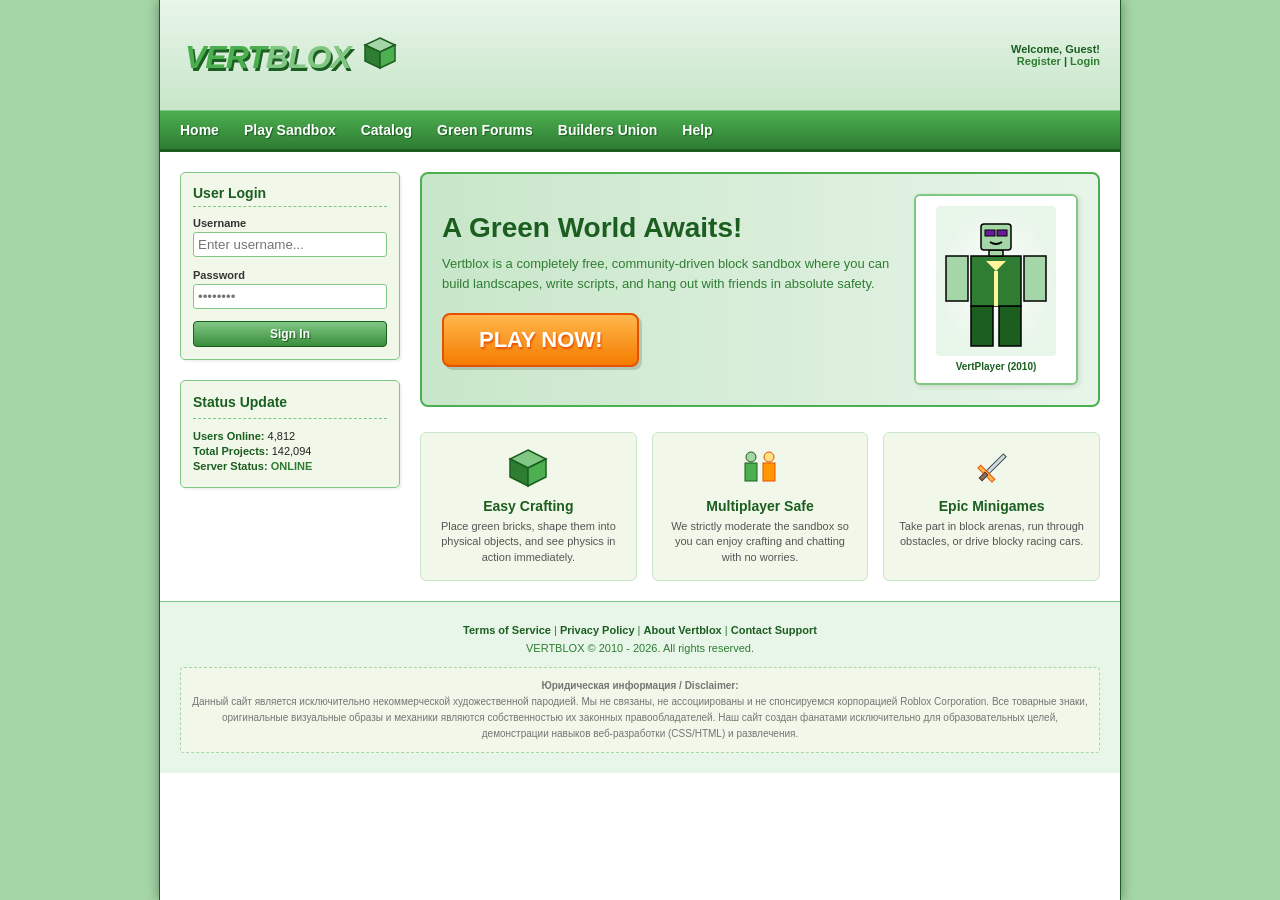
<file: index..html>
<!DOCTYPE html>
<html lang="ru">
<head>
    <meta charset="UTF-8">
    <title>VERTBLOX: Free Virtual Green Sandbox & Building Game</title>
    <style>
        /* Общие стили Web 2.0 (Эпоха 2010 года) */
        body {
            background: #a5d6a7 url('https://web.archive.org/web/20100528145241im_/http://www.roblox.com/images/Template/sub_background.gif') repeat-x top center;
            font-family: Arial, Helvetica, sans-serif;
            margin: 0;
            padding: 0;
            font-size: 12px;
            color: #222;
        }

        /* Главный контейнер */
        #Container {
            width: 960px;
            margin: 0 auto;
            background-color: #ffffff;
            box-shadow: 0 0 12px rgba(0, 0, 0, 0.4);
            min-height: 100vh;
            border-left: 1px solid #1b5e20;
            border-right: 1px solid #1b5e20;
        }

        /* Шапка сайта */
        #Header {
            background: #c8e6c9 linear-gradient(to bottom, #e8f5e9, #c8e6c9);
            height: 110px;
            padding: 0 20px;
            display: flex;
            align-items: center;
            justify-content: space-between;
            border-bottom: 1px solid #81c784;
            position: relative;
        }

        /* Уникальный зелёный логотип VERTBLOX */
        .LogoContainer {
            display: flex;
            align-items: center;
            text-decoration: none;
            cursor: pointer;
        }

        /* Зелёная панель навигации с глянцем */
        #NavigationBar {
            background: #2e7d32 linear-gradient(to bottom, #4caf50, #2e7d32);
            height: 38px;
            display: flex;
            align-items: center;
            padding: 0 20px;
            border-bottom: 3px solid #1b5e20;
        }

        #NavigationBar a {
            color: #ffffff;
            text-decoration: none;
            font-weight: bold;
            font-size: 14px;
            margin-right: 25px;
            text-shadow: 1px 1px 1px #1b5e20;
        }

        #NavigationBar a:hover {
            color: #ccff90;
            text-decoration: underline;
        }

        /* Панель статуса авторизации в шапке */
        .AuthStatus {
            font-size: 11px;
            color: #1b5e20;
            font-weight: bold;
            text-align: right;
        }

        .AuthStatus a {
            color: #2e7d32;
            text-decoration: none;
        }

        .AuthStatus a:hover {
            text-decoration: underline;
        }

        /* Основной макет страницы */
        #MainContent {
            padding: 20px;
            display: flex;
            gap: 20px;
        }

        /* Левая колонка (Авторизация) */
        #LeftColumn {
            width: 220px;
            flex-shrink: 0;
        }

        .WidgetBox {
            border: 1px solid #81c784;
            background-color: #f1f8e9;
            border-radius: 5px;
            padding: 12px;
            margin-bottom: 20px;
            box-shadow: 2px 2px 0px rgba(0, 0, 0, 0.05);
        }

        .WidgetBox h3 {
            margin: 0 0 10px 0;
            font-size: 14px;
            color: #1b5e20;
            border-bottom: 1px dashed #81c784;
            padding-bottom: 5px;
        }

        /* Поля ввода в стиле 2010 */
        .InputLabel {
            font-weight: bold;
            font-size: 11px;
            color: #333;
            margin-bottom: 3px;
            display: block;
        }

        .StyledInput {
            width: 100%;
            padding: 4px;
            border: 1px solid #81c784;
            border-radius: 3px;
            box-sizing: border-box;
            margin-bottom: 12px;
            background-color: #ffffff;
            font-family: Arial, sans-serif;
        }

        .StyledInput:focus {
            border-color: #4caf50;
            outline: none;
            box-shadow: 0 0 3px rgba(76, 175, 80, 0.5);
        }

        /* Глянцевые 2010 кнопки */
        .GreenButton {
            background: #4caf50 linear-gradient(to bottom, #81c784, #388e3c);
            border: 1px solid #1b5e20;
            color: white;
            padding: 5px 15px;
            font-weight: bold;
            font-size: 12px;
            cursor: pointer;
            border-radius: 4px;
            text-shadow: 1px 1px 0px #1b5e20;
            display: inline-block;
            text-align: center;
            text-decoration: none;
        }

        .GreenButton:hover {
            background: #66bb6a linear-gradient(to bottom, #98ee99, #2e7d32);
        }

        /* Правая колонка (Главное промо-представление) */
        #RightColumn {
            flex-grow: 1;
        }

        /* Большой рекламный блок-слайдер */
        .HeroBanner {
            background: #e8f5e9 linear-gradient(to right, #c8e6c9, #e8f5e9);
            border: 2px solid #4caf50;
            border-radius: 8px;
            padding: 20px;
            display: flex;
            align-items: center;
            justify-content: space-between;
            margin-bottom: 25px;
            position: relative;
            overflow: hidden;
        }

        .HeroText {
            max-width: 450px;
        }

        .HeroText h1 {
            font-size: 28px;
            margin: 0 0 10px 0;
            color: #1b5e20;
            font-family: "Arial Black", sans-serif;
        }

        .HeroText p {
            font-size: 13px;
            line-height: 1.5;
            color: #2e7d32;
            margin: 0 0 20px 0;
        }

        /* Огромная кнопка "PLAY NOW" */
        .PlayButton {
            background: #ff9800 linear-gradient(to bottom, #ffb74d, #f57c00);
            border: 2px solid #e65100;
            color: white !important;
            padding: 12px 35px;
            font-size: 22px;
            font-weight: 900;
            font-family: "Arial Black", sans-serif;
            text-shadow: 1px 2px 2px #e65100;
            border-radius: 8px;
            cursor: pointer;
            box-shadow: 3px 3px 0px rgba(0,0,0,0.15);
            text-decoration: none;
            display: inline-block;
        }

        .PlayButton:hover {
            background: #ffa726 linear-gradient(to bottom, #ffe082, #ef6c00);
            box-shadow: 1px 1px 0px rgba(0,0,0,0.15);
        }

        /* Сетка достоинств игры */
        .PromoGrid {
            display: grid;
            grid-template-columns: repeat(3, 1fr);
            gap: 15px;
        }

        .PromoCard {
            border: 1px solid #c8e6c9;
            background-color: #f1f8e9;
            border-radius: 6px;
            padding: 15px;
            text-align: center;
        }

        .PromoCard h4 {
            margin: 10px 0 5px 0;
            font-size: 14px;
            color: #1b5e20;
        }

        .PromoCard p {
            font-size: 11px;
            color: #555;
            line-height: 1.4;
            margin: 0;
        }

        /* Футер (Дисклеймеры) */
        #Footer {
            border-top: 1px solid #81c784;
            background-color: #e8f5e9;
            padding: 20px;
            text-align: center;
            font-size: 11px;
            color: #2e7d32;
            line-height: 1.6;
        }

        #Footer a {
            color: #1b5e20;
            font-weight: bold;
            text-decoration: none;
        }

        #Footer a:hover {
            text-decoration: underline;
        }

        .LegalNotice {
            margin-top: 10px;
            font-size: 10px;
            color: #757575;
            background-color: #f1f8e9;
            border: 1px dashed #a5d6a7;
            padding: 10px;
            border-radius: 4px;
        }
    </style>
</head>
<body>

<div id="Container">
    
    <!-- Шапка сайта -->
    <div id="Header">
        <!-- Авторский Логотип VERTBLOX (SVG) -->
        <a href="#" class="LogoContainer">
            <svg width="220" height="50" viewBox="0 0 220 50" xmlns="http://www.w3.org/2000/svg">
                <!-- 3D эффект букв -->
                <defs>
                    <filter id="shadow" x="-10%" y="-10%" width="120%" height="120%">
                        <feDropShadow dx="2" dy="3" stdDeviation="0" flood-color="#1b5e20"/>
                    </filter>
                </defs>
                <!-- Текст VERTBLOX наклонным шрифтом в стиле 2010 -->
                <text x="5" y="38" fill="#4caf50" font-family="'Arial Black', sans-serif" font-size="32" font-weight="900" font-style="italic" filter="url(#shadow)" letter-spacing="-1">
                    VERT<tspan fill="#81c784">BLOX</tspan>
                </text>
                <!-- Зелёный кубик в логотипе -->
                <g transform="translate(185, 8)">
                    <!-- Верхняя грань -->
                    <polygon points="15,0 30,7 15,14 0,7" fill="#a5d6a7" stroke="#1b5e20" stroke-width="1.5"/>
                    <!-- Левая грань -->
                    <polygon points="0,7 15,14 15,30 0,23" fill="#2e7d32" stroke="#1b5e20" stroke-width="1.5"/>
                    <!-- Правая грань -->
                    <polygon points="15,14 30,7 30,23 15,30" fill="#4caf50" stroke="#1b5e20" stroke-width="1.5"/>
                </g>
            </svg>
        </a>

        <!-- Блок входа/регистрации -->
        <div class="AuthStatus">
            Welcome, Guest! <br>
            <a href="#">Register</a> | <a href="#">Login</a>
        </div>
    </div>

    <!-- Зеленая глянцевая навигация -->
    <div id="NavigationBar">
        <a href="#">Home</a>
        <a href="#">Play Sandbox</a>
        <a href="#">Catalog</a>
        <a href="#">Green Forums</a>
        <a href="#">Builders Union</a>
        <a href="#">Help</a>
    </div>

    <!-- Основной блок -->
    <div id="MainContent">
        
        <!-- Левая колонка (Форма входа) -->
        <div id="LeftColumn">
            <div class="WidgetBox">
                <h3>User Login</h3>
                <form action="#" onsubmit="alert('Это демонстрационный сайт-пародия!'); return false;">
                    <label class="InputLabel">Username</label>
                    <input type="text" class="StyledInput" required placeholder="Enter username...">
                    
                    <label class="InputLabel">Password</label>
                    <input type="password" class="StyledInput" required placeholder="••••••••">
                    
                    <input type="submit" class="GreenButton" value="Sign In" style="width: 100%;">
                </form>
            </div>

            <div class="WidgetBox" style="font-size: 11px; line-height: 1.4;">
                <h3>Status Update</h3>
                <strong style="color: #1b5e20;">Users Online:</strong> 4,812 <br>
                <strong style="color: #1b5e20;">Total Projects:</strong> 142,094 <br>
                <strong style="color: #1b5e20;">Server Status:</strong> <span style="color: #2e7d32; font-weight: bold;">ONLINE</span>
            </div>
        </div>

        <!-- Правая колонка (Промо) -->
        <div id="RightColumn">
            
            <!-- Баннер с призывом играть и 3D-моделью нового аватара -->
            <div class="HeroBanner">
                <div class="HeroText">
                    <h1>A Green World Awaits!</h1>
                    <p>Vertblox is a completely free, community-driven block sandbox where you can build landscapes, write scripts, and hang out with friends in absolute safety.</p>
                    <a href="#" class="PlayButton">PLAY NOW!</a>
                </div>

                <!-- Уникальная пародия на модель R6 (Зелёная вариация вашего аватара) -->
                <div style="background-color: #ffffff; border: 2px solid #81c784; border-radius: 6px; padding: 10px; width: 140px; text-align: center; box-shadow: 2px 2px 5px rgba(0,0,0,0.1);">
                    <svg width="120" height="150" viewBox="0 0 120 150">
                        <defs>
                            <radialGradient id="grad" cx="50%" cy="50%" r="50%">
                                <stop offset="0%" stop-color="#ffffff"/>
                                <stop offset="100%" stop-color="#e8f5e9"/>
                            </radialGradient>
                        </defs>
                        <rect width="120" height="150" fill="url(#grad)" rx="4"/>
                        
                        <!-- Ноги -->
                        <rect x="35" y="100" width="22" height="40" fill="#1b5e20" stroke="#000" stroke-width="1.5"/>
                        <rect x="63" y="100" width="22" height="40" fill="#1b5e20" stroke="#000" stroke-width="1.5"/>

                        <!-- Торс (Зелёно-салатовый) -->
                        <rect x="35" y="50" width="50" height="50" fill="#2e7d32" stroke="#000" stroke-width="1.5"/>
                        <!-- Желтый принт/логотип -->
                        <polygon points="50,55 70,55 60,65" fill="#fff59d"/>
                        <rect x="58" y="65" width="4" height="35" fill="#fff59d"/>

                        <!-- Левая рука -->
                        <rect x="10" y="50" width="22" height="45" fill="#a5d6a7" stroke="#000" stroke-width="1.5"/>

                        <!-- Правая рука -->
                        <rect x="88" y="50" width="22" height="45" fill="#a5d6a7" stroke="#000" stroke-width="1.5"/>

                        <!-- Шея -->
                        <rect x="53" y="44" width="14" height="6" fill="#a5d6a7" stroke="#000" stroke-width="1.5"/>

                        <!-- Голова (Классическая салатовая) -->
                        <rect x="45" y="18" width="30" height="26" fill="#a5d6a7" rx="3" stroke="#000" stroke-width="1.5"/>
                        <!-- Фиолетовые пиксельные очки -->
                        <rect x="49" y="24" width="10" height="6" fill="#6a1b9a" stroke="#000" stroke-width="1"/>
                        <rect x="61" y="24" width="10" height="6" fill="#6a1b9a" stroke="#000" stroke-width="1"/>
                        <!-- Рот -->
                        <path d="M54,36 Q60,40 66,36" fill="none" stroke="#000" stroke-width="2"/>
                    </svg>
                    <span style="font-size: 10px; font-weight: bold; color: #1b5e20;">VertPlayer (2010)</span>
                </div>
            </div>

            <!-- Достоинства -->
            <div class="PromoGrid">
                
                <!-- Карта 1 -->
                <div class="PromoCard">
                    <!-- Иконка оригинального зеленого кубика -->
                    <svg width="40" height="40" viewBox="0 0 40 40" style="margin: 0 auto 5px auto; display: block;">
                        <polygon points="20,2 38,11 20,20 2,11" fill="#81c784" stroke="#1b5e20" stroke-width="1.5"/>
                        <polygon points="2,11 20,20 20,38 2,29" fill="#2e7d32" stroke="#1b5e20" stroke-width="1.5"/>
                        <polygon points="20,20 38,11 38,29 20,38" fill="#4caf50" stroke="#1b5e20" stroke-width="1.5"/>
                    </svg>
                    <h4>Easy Crafting</h4>
                    <p>Place green bricks, shape them into physical objects, and see physics in action immediately.</p>
                </div>

                <!-- Карта 2 -->
                <div class="PromoCard">
                    <!-- Иконка двух персонажей -->
                    <svg width="40" height="40" viewBox="0 0 40 40" style="margin: 0 auto 5px auto; display: block;">
                        <!-- Игрок 1 -->
                        <rect x="5" y="15" width="12" height="18" fill="#4caf50" stroke="#1b5e20" stroke-width="1"/>
                        <circle cx="11" cy="9" r="5" fill="#a5d6a7" stroke="#1b5e20" stroke-width="1"/>
                        <!-- Игрок 2 -->
                        <rect x="23" y="15" width="12" height="18" fill="#ff9800" stroke="#e65100" stroke-width="1"/>
                        <circle cx="29" cy="9" r="5" fill="#ffe082" stroke="#e65100" stroke-width="1"/>
                    </svg>
                    <h4>Multiplayer Safe</h4>
                    <p>We strictly moderate the sandbox so you can enjoy crafting and chatting with no worries.</p>
                </div>

                <!-- Карта 3 -->
                <div class="PromoCard">
                    <!-- Иконка меча -->
                    <svg width="40" height="40" viewBox="0 0 40 40" style="margin: 0 auto 5px auto; display: block;">
                        <rect x="18" y="2" width="4" height="24" fill="#cfd8dc" stroke="#37474f" stroke-width="1" transform="rotate(45 20 20)"/>
                        <rect x="10" y="26" width="20" height="4" fill="#ffb74d" stroke="#e65100" stroke-width="1" transform="rotate(45 20 20)"/>
                        <rect x="18" y="28" width="4" height="8" fill="#8d6e63" stroke="#4e342e" stroke-width="1" transform="rotate(45 20 20)"/>
                    </svg>
                    <h4>Epic Minigames</h4>
                    <p>Take part in block arenas, run through obstacles, or drive blocky racing cars.</p>
                </div>

            </div>

        </div>

    </div>

    <!-- Подвал сайта с дисклеймерами -->
    <div id="Footer">
        <a href="#">Terms of Service</a> | <a href="#">Privacy Policy</a> | <a href="#">About Vertblox</a> | <a href="#">Contact Support</a>
        <br>
        VERTBLOX © 2010 - 2026. All rights reserved.
        
        <div class="LegalNotice">
            <strong>Юридическая информация / Disclaimer:</strong><br>
            Данный сайт является исключительно некоммерческой художественной пародией. Мы не связаны, не ассоциированы и не спонсируемся корпорацией Roblox Corporation. Все товарные знаки, оригинальные визуальные образы и механики являются собственностью их законных правообладателей. Наш сайт создан фанатами исключительно для образовательных целей, демонстрации навыков веб-разработки (CSS/HTML) и развлечения.
        </div>
    </div>

</div>

</body>
</html>
</file>
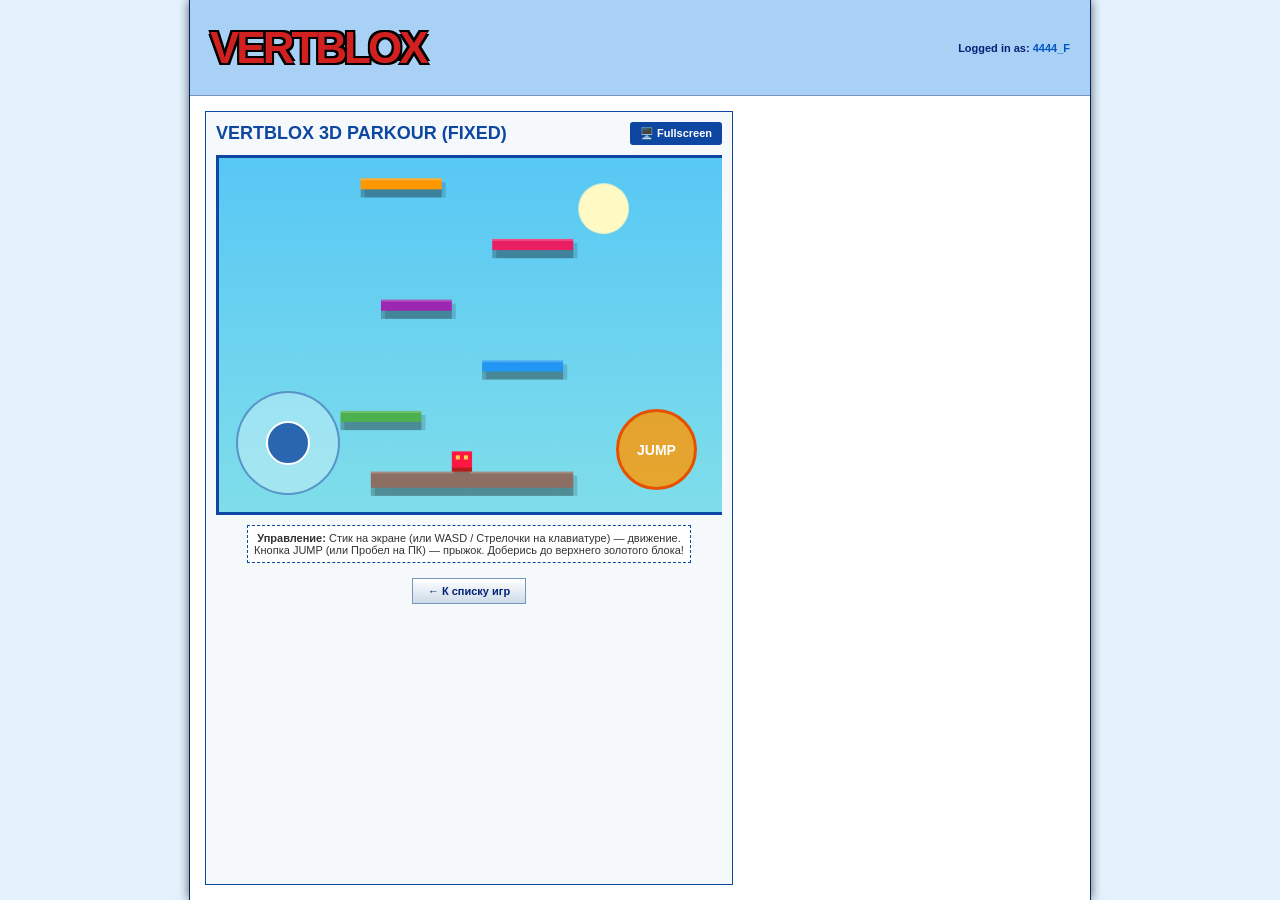
<file: parkour.html>
<!DOCTYPE html>
<html lang="ru">
<head>
    <meta charset="UTF-8">
    <meta name="viewport" content="width=device-width, initial-scale=1.0, user-scalable=no">
    <title>VERTBLOX: 3D Parkour</title>
    <link rel="stylesheet" href="style.css">
    <style>
        body { touch-action: none; background-color: #e3f2fd; margin: 0; padding: 0; }
        .GameContainerBox { border: 1px solid #0d47a1; background-color: #f6f9fc; padding: 10px; text-align: center; }
        .GameHeader { font-size: 18px; font-weight: bold; color: #0d47a1; text-align: left; display: flex; justify-content: space-between; align-items: center; margin-bottom: 10px; }
        
        .CanvasWrapper { position: relative; width: 100%; max-width: 600px; margin: 0 auto; background: #90caf9; overflow: hidden; }
        canvas { background-color: #80deea; border: 3px solid #0d47a1; display: block; width: 100%; height: auto; }

        .FullscreenBtn { background: #0d47a1; color: white; border: none; padding: 5px 10px; font-size: 11px; font-weight: bold; cursor: pointer; border-radius: 3px; }

        /* Круговой сенсорный джойстик */
        .JoystickContainer {
            position: absolute;
            bottom: 20px;
            left: 20px;
            width: 100px;
            height: 100px;
            background: rgba(255, 255, 255, 0.3);
            border: 2px solid rgba(13, 71, 161, 0.5);
            border-radius: 50%;
            display: flex;
            align-items: center;
            justify-content: center;
            touch-action: none;
        }
        .JoystickStick {
            width: 40px;
            height: 40px;
            background: rgba(13, 71, 161, 0.8);
            border: 2px solid #fff;
            border-radius: 50%;
            touch-action: none;
        }

        /* Кнопка Прыжка */
        .JumpButton {
            position: absolute;
            bottom: 25px;
            right: 25px;
            width: 75px;
            height: 75px;
            background: rgba(255, 152, 0, 0.8);
            border: 3px solid #e65100;
            border-radius: 50%;
            color: #fff;
            font-weight: bold;
            font-size: 14px;
            display: flex;
            align-items: center;
            justify-content: center;
            user-select: none;
            touch-action: none;
        }

        .ControlsHelp { margin-top: 10px; font-size: 11px; background-color: #fff; padding: 6px; border: 1px dashed #0d47a1; display: inline-block; }
        .BackBtn { margin-top: 15px; display: inline-block; background: #e1ebf5 linear-gradient(to bottom, #ffffff, #cedbe8); border: 1px solid #7795bd; color: #002277; padding: 6px 15px; font-weight: bold; text-decoration: none; font-size: 11px; }
    </style>
</head>
<body>
<div id="Container">
    <div id="Header">
        <a href="index.html" class="LogoContainer"><span class="LogoText">VERTBLOX</span></a>
        <div class="AuthStatus">Logged in as: <a href="avatar.html">4444_F</a></div>
    </div>
    <div id="MainBody">
        <div class="GameContainerBox">
            <div class="GameHeader">
                <span>VERTBLOX 3D PARKOUR (FIXED)</span>
                <button class="FullscreenBtn" onclick="toggleFullscreen()">🖥️ Fullscreen</button>
            </div>

            <div class="CanvasWrapper" id="gameArea">
                <canvas id="parkourCanvas" width="500" height="350"></canvas>
                
                <div class="JoystickContainer" id="joystick">
                    <div class="JoystickStick" id="stick"></div>
                </div>

                <div class="JumpButton" id="jumpBtn">JUMP</div>
            </div>

            <div class="ControlsHelp">
                <strong>Управление:</strong> Стик на экране (или WASD / Стрелочки на клавиатуре) — движение.<br>
                Кнопка JUMP (или Пробел на ПК) — прыжок. Доберись до верхнего золотого блока!
            </div>
            <br>
            <a href="games.html" class="BackBtn">← К списку игр</a>
        </div>
    </div>
</div>

<script>
document.addEventListener("DOMContentLoaded", () => {
    const canvas = document.getElementById('parkourCanvas');
    const ctx = canvas.getContext('2d');

    // Настройки физики игры
    const player = {
        x: 230,
        y: 280, // Физическая позиция на экране
        vx: 0,
        vy: 0,
        width: 20,
        height: 20,
        speed: 3.5,
        gravity: 0.35,
        jumpForce: -7.5,
        onGround: false
    };

    // Плавное слежение камеры по вертикали
    let cameraY = 0;

    // Платформы (X, Y, Ширина, Высота, Цвет, Тип)
    const platforms = [
        { x: 150, y: 310, w: 200, h: 20, color: '#8d6e63', isFinish: false }, // Старт
        { x: 120, y: 250, w: 80,  h: 15, color: '#4caf50', isFinish: false },
        { x: 260, y: 200, w: 80,  h: 15, color: '#2196f3', isFinish: false },
        { x: 160, y: 140, w: 70,  h: 15, color: '#9c27b0', isFinish: false },
        { x: 270, y: 80,  w: 80,  h: 15, color: '#e91e63', isFinish: false },
        { x: 140, y: 20,  w: 80,  h: 15, color: '#ff9800', isFinish: false },
        { x: 220, y: -40, w: 60,  h: 15, color: '#ffd700', isFinish: true }   // Финиш (Золотой)
    ];

    let keys = {};
    let isWon = false;

    // Сенсорный джойстик
    const joystick = document.getElementById('joystick');
    const stick = document.getElementById('stick');
    let joyX = 0, joyY = 0;
    let isJoyActive = false;

    joystick.addEventListener('touchstart', (e) => { 
        isJoyActive = true; 
        moveStick(e.touches[0]); 
    }, { passive: true });

    window.addEventListener('touchmove', (e) => { 
        if (isJoyActive) moveStick(e.touches[0]); 
    }, { passive: true });

    window.addEventListener('touchend', () => {
        isJoyActive = false;
        stick.style.transform = 'translate(0px, 0px)';
        joyX = 0; joyY = 0;
    });

    function moveStick(touch) {
        const rect = joystick.getBoundingClientRect();
        const cX = rect.left + rect.width / 2;
        const cY = rect.top + rect.height / 2;
        let dx = touch.clientX - cX;
        let dy = touch.clientY - cY;
        const dist = Math.sqrt(dx*dx + dy*dy);
        const maxD = 40;

        if (dist > maxD) { 
            dx = (dx / dist) * maxD; 
            dy = (dy / dist) * maxD; 
        }
        stick.style.transform = `translate(${dx}px, ${dy}px)`;
        joyX = dx / maxD;
        joyY = dy / maxD;
    }

    // Обработка кнопки прыжка
    const jumpBtn = document.getElementById('jumpBtn');
    jumpBtn.addEventListener('touchstart', (e) => {
        e.preventDefault();
        triggerJump();
    }, { passive: false });

    window.addEventListener('keydown', e => { 
        keys[e.key.toLowerCase()] = true; 
        if (e.key === ' ' || e.key === 'arrowup') triggerJump(); 
    });
    window.addEventListener('keyup', e => { keys[e.key.toLowerCase()] = false; });

    function triggerJump() {
        if (player.onGround) {
            player.vy = player.jumpForce;
            player.onGround = false;
        }
        if (isWon) resetGame();
    }

    function resetGame() {
        player.x = 230;
        player.y = 280;
        player.vx = 0;
        player.vy = 0;
        player.onGround = false;
        cameraY = 0;
        isWon = false;
    }

    function update() {
        if (isWon) return;

        // 1. Движение по оси X (Клавиатура + Джойстик)
        let moveX = 0;
        if (keys['a'] || keys['arrowleft']) moveX = -player.speed;
        if (keys['d'] || keys['arrowright']) moveX = player.speed;
        
        if (isJoyActive) {
            moveX = joyX * player.speed;
        }

        player.x += moveX;

        // Не даем вылететь за края экрана по горизонтали
        if (player.x < 0) player.x = 0;
        if (player.x > canvas.width - player.width) player.x = canvas.width - player.width;

        // 2. Гравитация и движение по оси Y
        player.vy += player.gravity;
        player.y += player.vy;

        // 3. Коллизии с платформами
        player.onGround = false;
        
        // Падаем вниз? Только тогда проверяем приземление
        if (player.vy >= 0) {
            for (let plat of platforms) {
                if (player.x + player.width > plat.x && 
                    player.x < plat.x + plat.w &&
                    player.y + player.height >= plat.y && 
                    player.y + player.height - player.vy <= plat.y + 8) {
                    
                    player.y = plat.y - player.height;
                    player.vy = 0;
                    player.onGround = true;

                    if (plat.isFinish) {
                        isWon = true;
                    }
                    break;
                }
            }
        }

        // 4. Падение в пропасть (если упал ниже текущего экрана камеры)
        if (player.y > canvas.height + cameraY + 100) {
            resetGame();
        }

        // 5. Плавный скролл камеры вверх за игроком
        let targetCameraY = player.y - 180;
        if (targetCameraY < cameraY) {
            cameraY += (targetCameraY - cameraY) * 0.1; // Плавное движение
        } else if (cameraY < 0 && player.y > 200) {
            // Возвращаем камеру назад, если игрок падает, но еще жив
            cameraY += (targetCameraY - cameraY) * 0.05;
        }
    }

    function draw() {
        ctx.clearRect(0, 0, canvas.width, canvas.height);

        ctx.save();
        // Смещаем весь мир на значение скролла камеры
        ctx.translate(0, -cameraY);

        // Рисуем задний план в зависимости от высоты (эффект неба)
        let grad = ctx.createLinearGradient(0, -500, 0, 350);
        grad.addColorStop(0, '#0d47a1'); // Космос наверху
        grad.addColorStop(0.5, '#4fc3f7'); // Дневное небо
        grad.addColorStop(1, '#80deea'); // Бирюзовый низ
        ctx.fillStyle = grad;
        ctx.fillRect(0, -600, canvas.width, canvas.height + 1000);

        // Декоративное солнце/луна
        ctx.fillStyle = '#fff9c4';
        ctx.beginPath(); 
        ctx.arc(380, 50, 25, 0, Math.PI*2); 
        ctx.fill();

        // 1. Отрисовка платформ (с 3D-объемом)
        platforms.forEach(plat => {
            // Тень платформы (чуть ниже)
            ctx.fillStyle = 'rgba(0, 0, 0, 0.15)';
            ctx.fillRect(plat.x + 4, plat.y + 4, plat.w, plat.h);

            // Боковая 3D-грань
            ctx.fillStyle = 'rgba(0, 0, 0, 0.25)';
            ctx.fillRect(plat.x, plat.y + 4, plat.w, plat.h);

            // Лицевая сторона платформы
            ctx.fillStyle = plat.color;
            ctx.fillRect(plat.x, plat.y, plat.w, plat.h - 4);

            // Световой блик сверху платформы
            ctx.fillStyle = 'rgba(255, 255, 255, 0.2)';
            ctx.fillRect(plat.x, plat.y, plat.w, 2);
        });

        // 2. Отрисовка игрока (3D-кубик)
        // Тень под кубиком на текущей платформе (если он близко к земле)
        ctx.fillStyle = 'rgba(0,0,0,0.2)';
        ctx.fillRect(player.x + 2, player.y + player.height - 2, player.width - 4, 4);

        // Боковые темные грани куба для объема
        ctx.fillStyle = '#b71c1c'; 
        ctx.fillRect(player.x, player.y + 4, player.width, player.height - 4);

        // Передняя часть кубика (светлая)
        ctx.fillStyle = '#ff1744';
        ctx.fillRect(player.x, player.y, player.width, player.height - 4);

        // "Лицо" или блик кубика
        ctx.fillStyle = '#ffd54f';
        ctx.fillRect(player.x + 4, player.y + 4, 4, 4);
        ctx.fillRect(player.x + 12, player.y + 4, 4, 4);

        ctx.restore();

        // Статический интерфейс (поверх камеры)
        if (isWon) {
            ctx.fillStyle = 'rgba(0,0,0,0.85)';
            ctx.fillRect(0, 0, canvas.width, canvas.height);
            ctx.fillStyle = '#ffd700';
            ctx.font = 'bold 28px Arial';
            ctx.textAlign = 'center';
            ctx.fillText('PARKOUR MASTER!', canvas.width / 2, canvas.height / 2 - 10);
            ctx.fillStyle = '#fff';
            ctx.font = '14px Arial';
            ctx.fillText('Ты покорил вершину VERTBLOX!', canvas.width / 2, canvas.height / 2 + 20);
            ctx.fillText('Нажми JUMP или Пробел для перезапуска', canvas.width / 2, canvas.height / 2 + 45);
            ctx.textAlign = 'left';
        }
    }

    function loop() {
        update();
        draw();
        requestAnimationFrame(loop);
    }
    loop();
});

function toggleFullscreen() {
    const gameArea = document.getElementById('gameArea');
    if (!document.fullscreenElement) {
        gameArea.requestFullscreen().catch(err => {
            alert(`Ошибка входа в полноэкранный режим: ${err.message}`);
        });
    } else {
        document.exitFullscreen();
    }
}
</script>
</body>
</html>
</file>
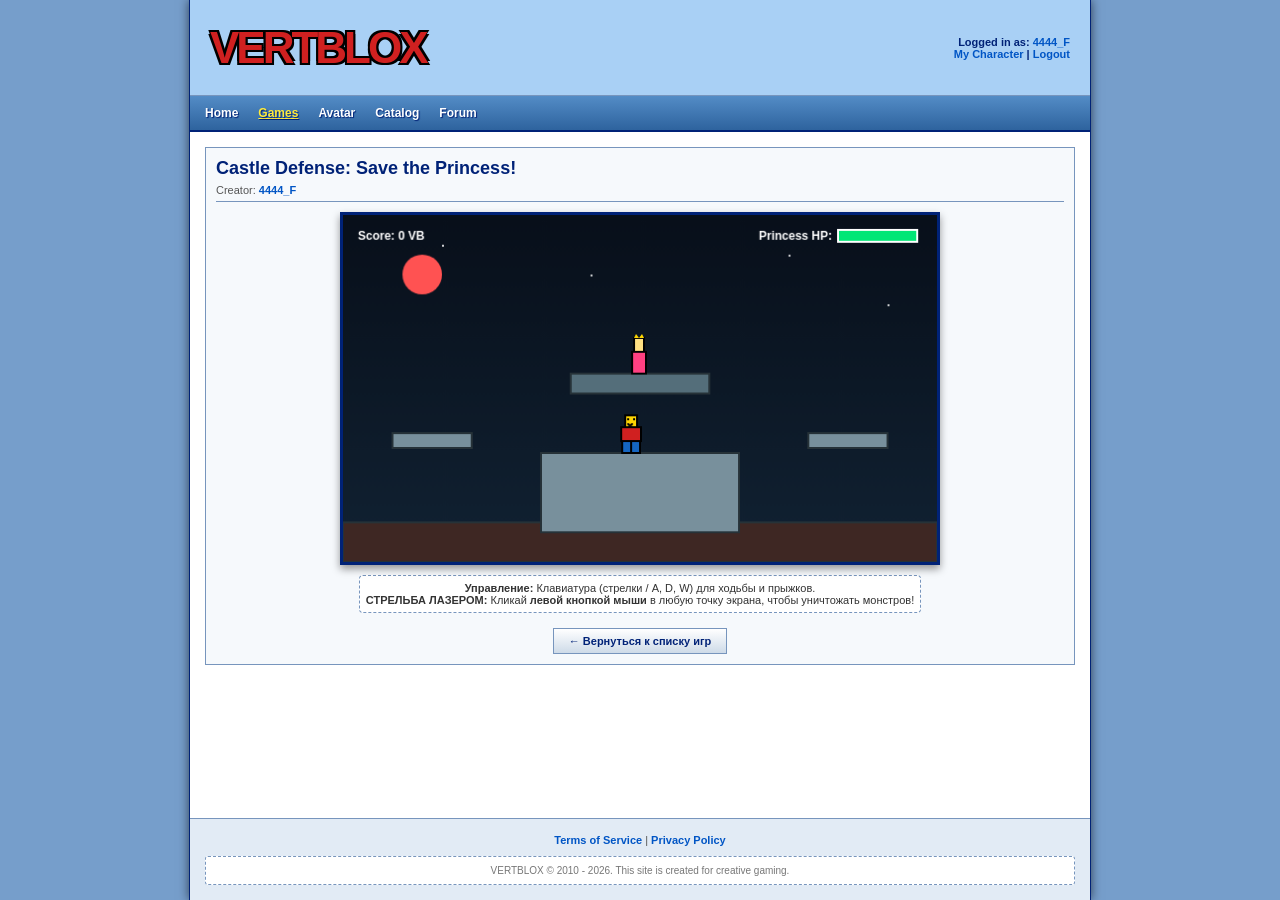
<file: play.html>
<!DOCTYPE html>
<html lang="ru">
<head>
    <meta charset="UTF-8">
    <meta name="viewport" content="width=device-width, initial-scale=1.0">
    <title>VERTBLOX: Save the Princess!</title>
    <link rel="stylesheet" href="style.css">
    <style>
        .GameContainerBox {
            border: 1px solid #7795bd;
            background-color: #f6f9fc;
            padding: 10px;
            text-align: center;
        }
        .GameHeader {
            font-size: 18px;
            font-weight: bold;
            color: #002277;
            margin-bottom: 5px;
            text-align: left;
        }
        .GameCreatorSub {
            font-size: 11px;
            color: #555;
            text-align: left;
            margin-bottom: 10px;
            border-bottom: 1px solid #7795bd;
            padding-bottom: 5px;
        }
        
        .CanvasWrapper {
            position: relative;
            width: 100%;
            max-width: 600px;
            margin: 0 auto;
        }
        canvas {
            background-color: #0d1b2a; /* Ночное небо над замком */
            border: 3px solid #002277;
            display: block;
            width: 100%;
            height: auto;
            box-shadow: 0 4px 8px rgba(0,0,0,0.4);
            box-sizing: border-box;
            cursor: crosshair; /* Курсор-прицел для стрельбы */
        }

        .ControlsHelp {
            margin-top: 10px;
            font-size: 11px;
            color: #333;
            background-color: #fff;
            padding: 6px;
            border: 1px dashed #7795bd;
            display: inline-block;
            border-radius: 4px;
        }

        /* Виртуальный джойстик */
        .MobileControls {
            display: none;
            justify-content: space-between;
            max-width: 600px;
            margin: 15px auto 0 auto;
            padding: 0 10px;
            user-select: none;
            -webkit-user-select: none;
        }
        .DirButtons {
            display: flex;
            gap: 10px;
        }
        .TouchBtn {
            width: 60px;
            height: 60px;
            background: #2e639e linear-gradient(to bottom, #538cc6, #2e639e);
            border: 2px solid #002277;
            border-radius: 50%;
            color: white;
            font-size: 24px;
            font-weight: bold;
            display: flex;
            align-items: center;
            justify-content: center;
            box-shadow: 0 4px #002277;
            cursor: pointer;
            touch-action: manipulation;
        }
        .TouchBtn:active {
            box-shadow: 0 1px #002277;
            transform: translateY(3px);
            background: #1e4675;
        }

        @media (max-width: 768px) {
            .MobileControls {
                display: flex;
            }
        }

        .BackBtn {
            margin-top: 15px;
            display: inline-block;
            background: #e1ebf5 linear-gradient(to bottom, #ffffff, #cedbe8);
            border: 1px solid #7795bd;
            color: #002277;
            padding: 6px 15px;
            font-weight: bold;
            text-decoration: none;
            font-size: 11px;
        }
        .BackBtn:hover {
            background: #cedbe8;
        }
    </style>
</head>
<body>

<div id="Container">
    <div id="Header">
        <a href="index.html" class="LogoContainer"><span class="LogoText">VERTBLOX</span></a>
        <div class="AuthStatus">
            Logged in as: <a href="avatar.html" style="font-weight: bold;">4444_F</a><br>
            <a href="avatar.html">My Character</a> | <a href="#">Logout</a>
        </div>
    </div>

    <div id="NavigationBar">
        <a href="index.html">Home</a>
        <a href="games.html" class="active">Games</a>
        <a href="avatar.html">Avatar</a>
        <a href="#">Catalog</a>
        <a href="#">Forum</a>
    </div>

    <div id="MainBody">
        <div id="RightColumn" style="width: 100%;">
            <div class="GameContainerBox">
                <div class="GameHeader" id="gameTitle">Castle Defense: Save the Princess!</div>
                <div class="GameCreatorSub">Creator: <strong style="color: #0055c5;">4444_F</strong></div>
                
                <div class="CanvasWrapper">
                    <canvas id="gameCanvas" width="600" height="350"></canvas>
                </div>

                <div class="MobileControls" id="mobileControlsContainer">
                    <div class="DirButtons">
                        <div class="TouchBtn" id="btnLeft">←</div>
                        <div class="TouchBtn" id="btnRight">→</div>
                    </div>
                    <div class="TouchBtn" id="btnJump" style="background: #ff9900 linear-gradient(to bottom, #ffb84d, #e68a00); border-color: #cc7a00; box-shadow: 0 4px #cc7a00;">▲</div>
                </div>
                
                <div class="ControlsHelp">
                    <strong>Управление:</strong> Клавиатура (стрелки / A, D, W) для ходьбы и прыжков. <br>
                    <strong>СТРЕЛЬБА ЛАЗЕРОМ:</strong> Кликай <b>левой кнопкой мыши</b> в любую точку экрана, чтобы уничтожать монстров!
                </div>
                <br>
                <a href="games.html" class="BackBtn">← Вернуться к списку игр</a>
            </div>
        </div>
    </div>

    <div id="Footer">
        <a href="#">Terms of Service</a> | <a href="#">Privacy Policy</a>
        <div class="Disclaimer">VERTBLOX © 2010 - 2026. This site is created for creative gaming.</div>
    </div>
</div>

<script>
    // Ждем полной загрузки DOM, чтобы избежать любых ошибок с поиском элементов
    document.addEventListener("DOMContentLoaded", () => {
        const canvas = document.getElementById('gameCanvas');
        if (!canvas) {
            console.error("Canvas element not found!");
            return;
        }
        const ctx = canvas.getContext('2d');

        // Динамическое имя плейса из URL (если передано)
        const urlParams = new URLSearchParams(window.location.search);
        const placeName = urlParams.get('place');
        const titleEl = document.getElementById('gameTitle');
        if (titleEl && placeName) {
            titleEl.innerText = placeName + ": Save the Princess!";
        }

        // Настройки игрока
        const player = {
            x: 280,
            y: 200,
            width: 22,
            height: 38,
            vx: 0,
            vy: 0,
            speed: 4,
            jumpForce: 8.5,
            grounded: false,
            colors: {
                skin: '#fcd303',
                torso: '#d02020', // Красный торс защитника
                legs: '#1565c0'   // Синие штаны
            }
        };

        const gravity = 0.38;

        // Платформы нашего замка
        const platforms = [
            // Земля
            { x: 0, y: 310, width: 600, height: 40, color: '#3e2723' }, 
            // Башни и барьеры замка
            { x: 200, y: 240, width: 200, height: 80, color: '#78909c' },  // Главный замок посередине
            { x: 230, y: 160, width: 140, height: 20, color: '#546e7a' },  // Балкон принцессы
            { x: 50, y: 220, width: 80, height: 15, color: '#78909c' },    // Левая защитная палуба
            { x: 470, y: 220, width: 80, height: 15, color: '#78909c' }    // Правая защитная палуба
        ];

        // Принцесса на балконе!
        const princess = {
            x: 290,
            y: 124,
            width: 18,
            height: 36,
            saved: true,
            hp: 100
        };

        // Массивы для лазеров и монстров
        let lasers = [];
        let monsters = [];
        let score = 0;
        let gameOver = false;
        let spawnTimer = 0;
        let spawnRate = 120; // Спавн каждые 2 секунды

        // Клавиатура и мобильный тач
        const keys = {};
        const input = { left: false, right: false, jump: false };

        window.addEventListener('keydown', e => { keys[e.key] = true; });
        window.addEventListener('keyup', e => { keys[e.key] = false; });

        // Безопасное добавление тач-событий (защита от null)
        function setupTouchButton(elementId, action) {
            const btn = document.getElementById(elementId);
            if (!btn) return; // Если кнопки нет в HTML, просто пропускаем без падения скрипта
            
            btn.addEventListener('touchstart', (e) => { e.preventDefault(); input[action] = true; }, { passive: false });
            btn.addEventListener('touchend', (e) => { e.preventDefault(); input[action] = false; }, { passive: false });
            btn.addEventListener('touchcancel', (e) => { e.preventDefault(); input[action] = false; }, { passive: false });
        }
        
        setupTouchButton('btnLeft', 'left');
        setupTouchButton('btnRight', 'right');
        setupTouchButton('btnJump', 'jump');

        // Клик мышкой или тапом по канвасу для стрельбы лазером!
        canvas.addEventListener('mousedown', (e) => {
            if (gameOver) {
                resetGame();
                return;
            }
            shootLaser(e);
        });

        canvas.addEventListener('touchstart', (e) => {
            if (gameOver) {
                resetGame();
                return;
            }
            if (e.touches.length > 0) {
                shootLaser(e.touches[0]);
            }
        }, { passive: true });

        function shootLaser(eventSource) {
            const rect = canvas.getBoundingClientRect();
            const scaleX = canvas.width / rect.width;
            const scaleY = canvas.height / rect.height;
            
            const targetX = (eventSource.clientX - rect.left) * scaleX;
            const targetY = (eventSource.clientY - rect.top) * scaleY;

            const startX = player.x + player.width / 2;
            const startY = player.y + 6;

            const angle = Math.atan2(targetY - startY, targetX - startX);

            lasers.push({
                x: startX,
                y: startY,
                vx: Math.cos(angle) * 8,
                vy: Math.sin(angle) * 8,
                width: 4,
                height: 4
            });
        }

        function spawnMonster() {
            const side = Math.random() > 0.5 ? 'left' : 'right';
            const startX = side === 'left' ? -20 : 620;
            
            monsters.push({
                x: startX,
                y: 274, // Земля
                width: 20,
                height: 36,
                speed: 1.0 + Math.random() * 0.8,
                targetX: 300, 
                hp: 1
            });
        }

        function resetGame() {
            player.x = 280;
            player.y = 200;
            player.vx = 0;
            player.vy = 0;
            princess.hp = 100;
            score = 0;
            lasers = [];
            monsters = [];
            gameOver = false;
        }

        function update() {
            if (gameOver) return;

            // Движение игрока
            const moveRight = keys['ArrowRight'] || keys['d'] || keys['D'] || keys['в'] || keys['В'] || input.right;
            const moveLeft = keys['ArrowLeft'] || keys['a'] || keys['A'] || keys['ф'] || keys['Ф'] || input.left;
            const doJump = keys['ArrowUp'] || keys['w'] || keys['W'] || keys[' '] || keys['ц'] || keys['Ц'] || input.jump;

            if (moveRight) player.vx = player.speed;
            else if (moveLeft) player.vx = -player.speed;
            else player.vx = 0;

            if (doJump && player.grounded) {
                player.vy = -player.jumpForce;
                player.grounded = false;
            }

            player.vy += gravity;
            player.x += player.vx;
            player.y += player.vy;

            if (player.x < 0) player.x = 0;
            if (player.x + player.width > canvas.width) player.x = canvas.width - player.width;

            player.grounded = false;
            for (let plat of platforms) {
                if (player.x < plat.x + plat.width &&
                    player.x + player.width > plat.x &&
                    player.y + player.height >= plat.y &&
                    player.y + player.height - player.vy <= plat.y + 10) {
                    
                    player.y = plat.y - player.height;
                    player.vy = 0;
                    player.grounded = true;
                }
            }

            // Полет лазеров
            for (let i = lasers.length - 1; i >= 0; i--) {
                let l = lasers[i];
                l.x += l.vx;
                l.y += l.vy;
                if (l.x < 0 || l.x > canvas.width || l.y < 0 || l.y > canvas.height) {
                    lasers.splice(i, 1);
                }
            }

            // Спавн зомби
            spawnTimer++;
            if (spawnTimer >= spawnRate) {
                spawnMonster();
                spawnTimer = 0;
                if (spawnRate > 40) spawnRate -= 1;
            }

            // Логика зомби
            for (let i = monsters.length - 1; i >= 0; i--) {
                let m = monsters[i];
                
                if (m.x < m.targetX) m.x += m.speed;
                else if (m.x > m.targetX) m.x -= m.speed;

                if (Math.abs(m.x - m.targetX) < 15) {
                    princess.hp -= 0.3;
                    if (princess.hp <= 0) {
                        princess.hp = 0;
                        gameOver = true;
                    }
                }

                for (let j = lasers.length - 1; j >= 0; j--) {
                    let l = lasers[j];
                    if (l.x > m.x && l.x < m.x + m.width && l.y > m.y && l.y < m.y + m.height) {
                        monsters.splice(i, 1);
                        lasers.splice(j, 1);
                        score += 20;
                        break;
                    }
                }
            }
        }

        function draw() {
            ctx.clearRect(0, 0, canvas.width, canvas.height);

            // Красивый градиент ночного неба
            let skyGrad = ctx.createLinearGradient(0, 0, 0, canvas.height);
            skyGrad.addColorStop(0, "#080f1a");
            skyGrad.addColorStop(1, "#112233");
            ctx.fillStyle = skyGrad;
            ctx.fillRect(0, 0, canvas.width, canvas.height);

            // Звезды
            ctx.fillStyle = 'rgba(255, 255, 255, 0.8)';
            ctx.fillRect(100, 30, 2, 2);
            ctx.fillRect(250, 60, 2, 2);
            ctx.fillRect(450, 40, 2, 2);
            ctx.fillRect(550, 90, 2, 2);

            // Красная луна
            ctx.fillStyle = '#ff5252';
            ctx.beginPath();
            ctx.arc(80, 60, 20, 0, Math.PI * 2);
            ctx.fill();

            // Платформы
            for (let plat of platforms) {
                ctx.fillStyle = plat.color;
                ctx.fillRect(plat.x, plat.y, plat.width, plat.height);
                ctx.strokeStyle = '#263238';
                ctx.lineWidth = 2;
                ctx.strokeRect(plat.x, plat.y, plat.width, plat.height);
            }

            // Принцесса
            if (princess.hp > 0) {
                ctx.fillStyle = '#ff4081';
                ctx.fillRect(princess.x + 2, princess.y + 14, 14, 22);
                ctx.strokeStyle = '#000';
                ctx.strokeRect(princess.x + 2, princess.y + 14, 14, 22);
                
                ctx.fillStyle = '#ffe082';
                ctx.fillRect(princess.x + 4, princess.y, 10, 14);
                ctx.strokeRect(princess.x + 4, princess.y, 10, 14);
                
                ctx.fillStyle = '#ffd700';
                ctx.beginPath();
                ctx.moveTo(princess.x + 4, princess.y);
                ctx.lineTo(princess.x + 6, princess.y - 4);
                ctx.lineTo(princess.x + 9, princess.y);
                ctx.lineTo(princess.x + 12, princess.y - 4);
                ctx.lineTo(princess.x + 14, princess.y);
                ctx.fill();
            }

            // Лазеры
            for (let l of lasers) {
                ctx.fillStyle = '#ff0055';
                ctx.shadowColor = '#ff0055';
                ctx.shadowBlur = 8;
                ctx.beginPath();
                ctx.arc(l.x, l.y, 4, 0, Math.PI * 2);
                ctx.fill();
                ctx.shadowBlur = 0; 
            }

            // Монстры
            for (let m of monsters) {
                ctx.fillStyle = '#1b5e20';
                ctx.fillRect(m.x + 2, m.y + 24, 7, 12);
                ctx.fillRect(m.x + 11, m.y + 24, 7, 12);
                
                ctx.fillStyle = '#4caf50';
                ctx.fillRect(m.x + 2, m.y + 10, 16, 14);
                
                ctx.fillStyle = '#81c784';
                ctx.fillRect(m.x + 4, m.y, 12, 10);
                ctx.strokeStyle = '#000';
                ctx.strokeRect(m.x + 4, m.y, 12, 10);
                
                ctx.fillStyle = '#ff1744';
                ctx.fillRect(m.x + 6, m.y + 3, 2, 2);
                ctx.fillRect(m.x + 12, m.y + 3, 2, 2);
            }

            // Игрок
            ctx.fillStyle = player.colors.legs;
            ctx.fillRect(player.x + 2, player.y + 26, 9, 12);
            ctx.fillRect(player.x + 11, player.y + 26, 9, 12);
            ctx.strokeStyle = '#000';
            ctx.strokeRect(player.x + 2, player.y + 26, 9, 12);
            ctx.strokeRect(player.x + 11, player.y + 26, 9, 12);

            ctx.fillStyle = player.colors.torso;
            ctx.fillRect(player.x + 1, player.y + 12, 20, 14);
            ctx.strokeRect(player.x + 1, player.y + 12, 20, 14);

            ctx.fillStyle = player.colors.skin;
            ctx.fillRect(player.x + 5, player.y, 12, 12);
            ctx.strokeRect(player.x + 5, player.y, 12, 12);

            ctx.fillStyle = '#000';
            ctx.fillRect(player.x + 7, player.y + 3, 2, 2);
            ctx.fillRect(player.x + 13, player.y + 3, 2, 2);
            ctx.beginPath();
            ctx.arc(player.x + 10, player.y + 8, 2, 0, Math.PI, false);
            ctx.stroke();

            // Очки и Здоровье
            ctx.fillStyle = '#fff';
            ctx.font = 'bold 12px Arial';
            ctx.textAlign = 'left';
            ctx.fillText('Score: ' + score + ' VB', 15, 25);

            ctx.fillText('Princess HP:', 420, 25);
            ctx.fillStyle = '#ff1744';
            ctx.fillRect(500, 15, 80, 12);
            ctx.fillStyle = '#00e676';
            ctx.fillRect(500, 15, 80 * (princess.hp / 100), 12);
            ctx.strokeStyle = '#fff';
            ctx.strokeRect(500, 15, 80, 12);

            // Конец игры
            if (gameOver) {
                ctx.fillStyle = 'rgba(0, 0, 0, 0.85)';
                ctx.fillRect(0, 0, canvas.width, canvas.height);
                
                ctx.fillStyle = '#ff1744';
                ctx.font = 'bold 36px Arial';
                ctx.textAlign = 'center';
                ctx.fillText('GAME OVER', canvas.width / 2, canvas.height / 2 - 10);
                
                ctx.fillStyle = '#fff';
                ctx.font = '16px Arial';
                ctx.fillText('Princess was captured! Score: ' + score, canvas.width / 2, canvas.height / 2 + 25);
                ctx.fillText('Click anywhere to PLAY AGAIN', canvas.width / 2, canvas.height / 2 + 55);
            }
        }

        function gameLoop() {
            update();
            draw();
            requestAnimationFrame(gameLoop);
        }

        gameLoop();
    });
</script>
</body>
</html>
</file>
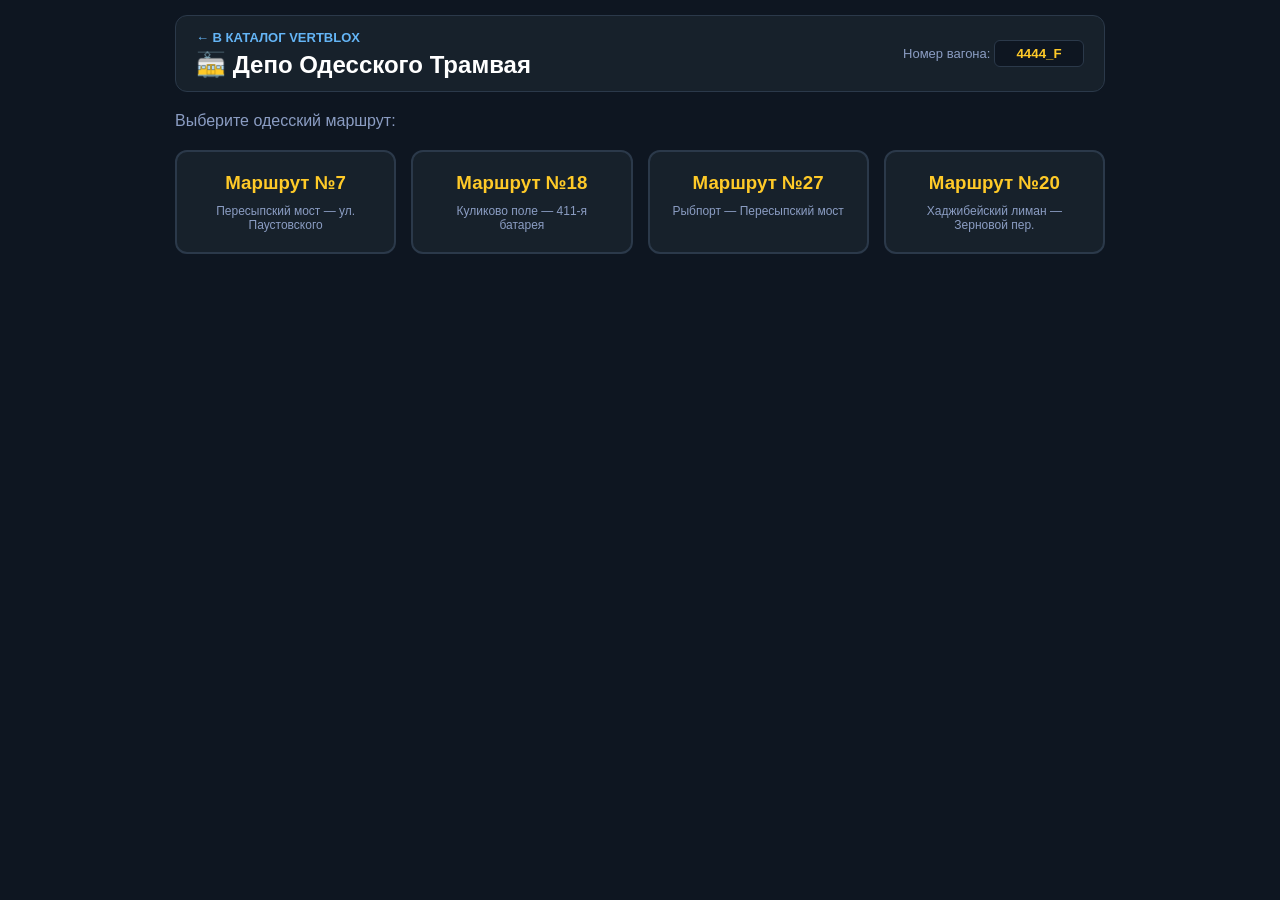
<file: tram.html>
<!DOCTYPE html>
<html lang="ru">
<head>
<meta charset="UTF-8">
<meta name="viewport" content="width=device-width, initial-scale=1, maximum-scale=1, user-scalable=no">
<title>VERTBLOX - Одесский Трамвай Tatra T3</title>
<style>
*{box-sizing:border-box}
body{
  margin:0; background:#0e1621; color:#fff;
  font-family:'Segoe UI', Tahoma, Geneva, Verdana, sans-serif;
  user-select:none; overflow-x:hidden;
}
#game{max-width:960px; margin:auto; padding:15px}
.top-bar{
  display:flex; justify-content:space-between; align-items:center;
  background:#17212b; border:1px solid #2b394a; border-radius:12px; padding:12px 20px;
}
.top-bar a{color:#64b5f6; text-decoration:none; font-size:13px; font-weight:bold}
.money-badge{font-size:26px; font-weight:900; color:#4caf50}

.menu-screen, .game-screen{display:none}
.menu-screen.active, .game-screen.active{display:block}

.routes-grid{
  display:grid; grid-template-columns:repeat(auto-fit, minmax(200px, 1fr)); gap:15px; margin-top:20px;
}
.route-card{
  background:#17212b; border:2px solid #2b394a; border-radius:12px; padding:20px;
  cursor:pointer; text-align:center; transition:0.2s;
}
.route-card:hover{border-color:#64b5f6; transform:translateY(-3px)}
.route-card h3{margin:0 0 10px 0; color:#ffca28}
.route-card p{font-size:12px; color:#8b9dc3; margin:0}

.canvas-container{
  position:relative; margin-top:12px; border-radius:14px; overflow:hidden;
  border:2px solid #2b394a; box-shadow:0 10px 25px rgba(0,0,0,0.5);
}
canvas{display:block; width:100%; height:340px; background:#182533}

.hud-overlay{
  position:absolute; top:12px; left:12px; right:12px;
  display:flex; justify-content:space-between; pointer-events:none;
}
.hud-card{
  background:rgba(23,33,43,0.85); backdrop-filter:blur(4px);
  padding:8px 14px; border-radius:8px; border:1px solid rgba(255,255,255,0.1);
  font-size:13px; font-weight:bold; color:#e0e0e0;
}

.metrics-grid{
  display:grid; grid-template-columns:repeat(4,1fr); gap:10px; margin-top:12px;
}
.metric{
  background:#17212b; border:1px solid #2b394a; border-radius:10px; padding:12px; text-align:center;
}
.metric small{display:block; color:#8b9dc3; font-size:11px; text-transform:uppercase; font-weight:bold}
.metric strong{font-size:20px; color:#fff}

.controls-guide{
  background:#17212b; border:1px solid #2b394a; border-radius:12px; padding:15px; margin-top:12px;
}
.key-grid{
  display:grid; grid-template-columns:repeat(auto-fit, minmax(140px, 1fr)); gap:10px; margin-top:10px;
}
.key-item{
  background:#0e1621; border:1px solid #2b394a; padding:8px 12px; border-radius:8px;
  display:flex; align-items:center; justify-content:space-between; font-size:12px;
}
.kbd{
  background:#2b394a; color:#fff; padding:3px 8px; border-radius:4px; font-weight:bold;
  font-family:monospace; border-bottom:2px solid #1c2733;
}

.log-panel{
  background:#17212b; border:1px solid #2b394a; border-radius:12px; padding:12px; margin-top:12px;
}
.log-content{font-size:12px; color:#b0bec5; max-height:80px; overflow-y:auto; line-height:1.6}
</style>
</head>
<body>

<div id="game">
  <!-- МЕНЮ ДЕПО -->
  <div id="menuScreen" class="menu-screen active">
    <div class="top-bar">
      <div>
        <a href="games.html">← В КАТАЛОГ VERTBLOX</a>
        <h2 style="margin:5px 0 0 0; color:#fff">🚋 Депо Одесского Трамвая</h2>
      </div>
      <div>
        <label style="font-size:13px; color:#8b9dc3">Номер вагона: </label>
        <input type="text" id="tramNumberInput" value="4444_F" style="background:#0e1621; border:1px solid #2b394a; color:#ffca28; padding:5px 10px; border-radius:6px; width:90px; font-weight:bold; text-align:center">
      </div>
    </div>
    <div style="margin-top:20px">
      <p style="color:#8b9dc3">Выберите одесский маршрут:</p>
      <div class="routes-grid">
        <div class="route-card" onclick="startRoute(7)"><h3>Маршрут №7</h3><p>Пересыпский мост — ул. Паустовского</p></div>
        <div class="route-card" onclick="startRoute(18)"><h3>Маршрут №18</h3><p>Куликово поле — 411-я батарея</p></div>
        <div class="route-card" onclick="startRoute(27)"><h3>Маршрут №27</h3><p>Рыбпорт — Пересыпский мост</p></div>
        <div class="route-card" onclick="startRoute(20)"><h3>Маршрут №20</h3><p>Хаджибейский лиман — Зерновой пер.</p></div>
      </div>
    </div>
  </div>

  <!-- ИГРОВОЙ ЭКРАН -->
  <div id="gameScreen" class="game-screen">
    <div class="top-bar">
      <div><button onclick="returnToMenu()" style="background:#2b394a; border:0; color:#fff; padding:6px 12px; border-radius:6px; cursor:pointer">В депо</button><span id="routeTitle" style="margin-left:10px; font-weight:bold; color:#ffca28">Маршрут №18</span></div>
      <div class="money-badge">Баланс: <span id="netMoney">0</span> <small style="font-size:14px">₴</small></div>
    </div>

    <div class="canvas-container">
      <canvas id="view" width="920" height="340"></canvas>
      <div class="hud-overlay">
        <div class="hud-card">🚏 Остановка: <span id="nextStop" style="color:#ffca28">-</span></div>
        <div class="hud-card" id="statusBadge">ГОТОВ К ОТПРАВЛЕНИЮ</div>
      </div>
    </div>

    <div class="metrics-grid">
      <div class="metric"><small>Скорость</small><strong id="speed">0</strong> <span style="font-size:11px">км/ч</span></div>
      <div class="metric"><small>Пассажиры</small><strong id="passengers">0</strong></div>
      <div class="metric"><small>Штрафы</small><strong id="fines" style="color:#ef5350">0 ₴</strong></div>
      <div class="metric"><small>Остановки</small><strong id="stopsProgress">0 / 0</strong></div>
    </div>

    <div class="controls-guide">
      <b>Управление:</b>
      <div class="key-grid">
        <div class="key-item"><span>Газ / Разгон</span> <span class="kbd">W</span> / <span class="kbd">↑</span></div>
        <div class="key-item"><span>Тормоз</span> <span class="kbd">S</span> / <span class="kbd">↓</span></div>
        <div class="key-item"><span>Двери (Посадка)</span> <span class="kbd">E</span></div>
        <div class="key-item"><span>Звонок</span> <span class="kbd">SPACE</span></div>
        <div class="key-item"><span>Ручник</span> <span class="kbd">P</span></div>
        <div class="key-item"><span>Камера</span> <span class="kbd">C</span></div>
      </div>
    </div>

    <div class="log-panel">
      <b>Бортовой журнал:</b>
      <div class="log-content" id="log">Вагон готов к выходу на линию. Нажмите W для отправления.</div>
    </div>
  </div>
</div>

<script>
// --- ПОДКЛЮЧЕНИЕ АССЕТОВ (ТРАМВАЙ, ПАНОРАМА И ПАВИЛЬОНЫ ОСТАНОВОК) ---
const assets = {
  tram: new Image(),
  bg: new Image(),
  stationSprites: {
    ostA: new Image(), // Новая
    ostB: new Image(), // Чистая
    ostC: new Image(), // Потресканная
    ostD: new Image(), // Как на фото
    ostE: new Image(), // Без крыши
    ostF: new Image()  // Руины
  }
};

assets.tram.src = 'TatraT3_4021.png';
assets.bg.src = 'panorama.png'; // Установлена ваша панорама
assets.stationSprites.ostA.src = 'ostA.png'; 
assets.stationSprites.ostB.src = 'ostB.png'; 
assets.stationSprites.ostC.src = 'ostC.png'; 
assets.stationSprites.ostD.src = 'ostD.png'; 
assets.stationSprites.ostE.src = 'ostE.png'; 
assets.stationSprites.ostF.src = 'ostF.png';  

let assetsLoaded = { 
  tram: false, 
  bg: false, 
  station: { ostA: false, ostB: false, ostC: false, ostD: false, ostE: false, ostF: false } 
};

assets.tram.onload = () => assetsLoaded.tram = true;
assets.bg.onload = () => assetsLoaded.bg = true;
assets.stationSprites.ostA.onload = () => assetsLoaded.station.ostA = true;
assets.stationSprites.ostB.onload = () => assetsLoaded.station.ostB = true;
assets.stationSprites.ostC.onload = () => assetsLoaded.station.ostC = true;
assets.stationSprites.ostD.onload = () => assetsLoaded.station.ostD = true;
assets.stationSprites.ostE.onload = () => assetsLoaded.station.ostE = true;
assets.stationSprites.ostF.onload = () => assetsLoaded.station.ostF = true;

// --- МАРШРУТЫ ---
const ROUTES = {
  7: { 
    name: "Маршрут №7", 
    stops: [
      { name: "Пересыпский мост", style: 'ostA' },
      { name: "Зоопарковая", style: 'ostB' },
      { name: "Лузановка", style: 'ostC' },
      { name: "Пляж Лузановка", style: 'ostD' },
      { name: "Капитанская", style: 'ostE' },
      { name: "Марсельская", style: 'ostF' },
      { name: "Заболотного", style: 'ostA' },
      { name: "Днепродорога", style: 'ostC' },
      { name: "Ул. Паустовского", style: 'ostB' }
    ] 
  },
  18: { 
    name: "Маршрут №18", 
    stops: [
      { name: "Куликово поле (конечная)", style: 'ostA' },
      { name: "ул. Среднефонтанская", style: 'ostB' },
      { name: "1-я станция Большого Фонтана", style: 'ostC' },
      { name: "2-я станция Большого Фонтана", style: 'ostD' },
      { name: "3-я станция Большого Фонтана", style: 'ostE' },
      { name: "ул. Армейская", style: 'ostF' },
      { name: "4-я станция Большого Фонтана", style: 'ostA' },
      { name: "5-я станция Большого Фонтана", style: 'ostC' },
      { name: "6-я станция Большого Фонтана", style: 'ostD' },
      { name: "ул. Петрашевского", style: 'ostB' },
      { name: "7-я станция Большого Фонтана", style: 'ostE' },
      { name: "8-я станция Большого Фонтана", style: 'ostF' },
      { name: "9-я станция Большого Фонтана", style: 'ostA' },
      { name: "10-я станция Большого Фонтана", style: 'ostB' },
      { name: "11-я станция Большого Фонтана", style: 'ostC' },
      { name: "12-я станция Большого Фонтана", style: 'ostD' },
      { name: "13-я станция Большого Фонтана", style: 'ostE' },
      { name: "14-я станция Большого Фонтана", style: 'ostF' },
      { name: "15-я станция Большого Фонтана", style: 'ostA' },
      { name: "16-я станция Большого Фонтана", style: 'ostB' },
      { name: "Санаторий «Зеленая горка»", style: 'ostC' },
      { name: "База отдыха «Мрия»", style: 'ostD' },
      { name: "Санаторий «Жемчужина»", style: 'ostE' },
      { name: "Дом творчества писателей", style: 'ostF' },
      { name: "ул. Саксаганского", style: 'ostA' },
      { name: "ул. Вильямса", style: 'ostC' },
      { name: "Санаторий «Якорь»", style: 'ostB' },
      { name: "ул. Долгая", style: 'ostD' },
      { name: "ул. Дачная / ул. Львовская", style: 'ostE' },
      { name: "Мемориал 411-й батареи (Дача Ковалевского)", style: 'ostA' }
    ] 
  },
  27: { 
    name: "Маршрут №27", 
    stops: [
      { name: "Пересыпский мост", style: 'ostA' },
      { name: "Цукрзавод", style: 'ostC' },
      { name: "Рыбпорт", style: 'ostE' },
      { name: "Станция Черноморка", style: 'ostF' }
    ] 
  },
  20: { 
    name: "Маршрут №20", 
    stops: [
      { name: "Зерновой переулок", style: 'ostA' },
      { name: "Кривая Балка", style: 'ostD' },
      { name: "Хаджибейский лиман", style: 'ostF' }
    ] 
  }
};

let currentRouteId = 18;
let currentStops = ROUTES[18].stops;
let stopIndex = 0;
let customTramNum = "4444_F";

let speed = 0, totalProgress = 0, distanceToNextStop = 600;
let passengers = 0, earnedMoney = 0, fines = 0;
let doorsOpen = false, handbrake = false;
let cameraMode = 0;
let lightState = 2; 
let frame = 0, isAtStation = false;
let redLightPenaltyGiven = false;

const keys = { w:false, s:false };
let audioCtx = null;

function playTone(freq, duration, type='sine') {
  try {
    audioCtx = audioCtx || new (window.AudioContext || window.webkitAudioContext)();
    if(audioCtx.state === 'suspended') audioCtx.resume();
    const osc = audioCtx.createOscillator();
    const gain = audioCtx.createGain();
    osc.type = type; osc.frequency.value = freq;
    gain.gain.setValueAtTime(0.02, audioCtx.currentTime);
    gain.gain.exponentialRampToValueAtTime(0.001, audioCtx.currentTime + duration);
    osc.connect(gain); gain.connect(audioCtx.destination);
    osc.start(); osc.stop(audioCtx.currentTime + duration);
  } catch(e){}
}

function addLog(msg) {
  const logEl = document.getElementById('log');
  logEl.innerHTML = `• ${msg}<br>` + logEl.innerHTML;
}

function addFine(amount, reason) {
  fines += amount;
  playTone(120, 0.3, 'sawtooth');
  addLog(`🚨 ШТРАФ: ${reason} (-${amount} ₴)`);
}

function startRoute(id) {
  currentRouteId = id;
  currentStops = ROUTES[id].stops;
  stopIndex = 0;
  totalProgress = 0;
  distanceToNextStop = 600;
  passengers = 0; earnedMoney = 0; fines = 0; speed = 0;
  doorsOpen = false; isAtStation = false;
  redLightPenaltyGiven = false;

  let inputVal = document.getElementById('tramNumberInput').value.trim();
  if(inputVal) customTramNum = inputVal;

  document.getElementById('routeTitle').textContent = ROUTES[id].name;
  document.getElementById('menuScreen').classList.remove('active');
  document.getElementById('gameScreen').classList.add('active');
  addLog(`Вагон №${customTramNum} вышел на ${ROUTES[id].name}. Первая: ${currentStops[0].name}`);
}

function returnToMenu() {
  document.getElementById('gameScreen').classList.remove('active');
  document.getElementById('menuScreen').classList.add('active');
}

// Управление
window.addEventListener('keydown', e => {
  if(['ArrowUp','ArrowDown','Space','KeyW','KeyS','KeyE','KeyP','KeyC'].includes(e.code)) e.preventDefault();
  if (e.code === 'KeyW' || e.code === 'ArrowUp') keys.w = true;
  if (e.code === 'KeyS' || e.code === 'ArrowDown') keys.s = true;
  if (e.code === 'Space') { playTone(880, 0.3, 'triangle'); addLog('🔔 Звонок'); }
  if (e.code === 'KeyE') toggleDoors();
  if (e.code === 'KeyP') toggleHandbrake();
  if (e.code === 'KeyC') { cameraMode = (cameraMode + 1) % 2; addLog('📷 Камера переключена'); }
});

window.addEventListener('keyup', e => {
  if (e.code === 'KeyW' || e.code === 'ArrowUp') keys.w = false;
  if (e.code === 'KeyS' || e.code === 'ArrowDown') keys.s = false;
});

function toggleDoors() {
  if (speed > 1) { addLog('⚠️ Нельзя открывать двери на ходу!'); return; }
  if (!isAtStation) { addLog('⚠️ Здесь нет остановочного пункта!'); return; }

  doorsOpen = !doorsOpen;
  playTone(250, 0.2);

  if (doorsOpen) {
    let leaving = Math.floor(Math.random() * (passengers + 1));
    let entering = Math.floor(Math.random() * 8) + 3;
    passengers = Math.max(0, passengers - leaving) + entering;
    let earned = entering * 10;
    earnedMoney += earned;
    addLog(`🚪 Посадка ст. "${currentStops[stopIndex].name}". Выручка: +${earned} ₴`);
  } else {
    addLog(`🚪 Остановка "${currentStops[stopIndex].name}" пройдена.`);
    isAtStation = false;
    stopIndex++;
    if (stopIndex >= currentStops.length) {
      let net = earnedMoney - fines;
      addLog(`🏆 Маршрут пройден! Выручка: ${earnedMoney} ₴ | Штрафы: ${fines} ₴ | Итог: ${net} ₴`);
      stopIndex = currentStops.length - 1;
    } else { 
      distanceToNextStop = 600; 
    }
  }
}

function toggleHandbrake() {
  if (speed > 2) { addLog('⚠️ Сначала остановите вагон!'); return; }
  handbrake = !handbrake;
  addLog(handbrake ? '🅿️ Ручник затянут' : '🅿️ Ручник снят');
}

// Canvas
const canvas = document.getElementById('view');
const ctx = canvas.getContext('2d');

function drawScene() {
  ctx.clearRect(0, 0, canvas.width, canvas.height);

  if (cameraMode === 0) {
    // --- ПАНОРАМНЫЙ ФОН С ПРОКРУТКОЙ ПО ВСЕМУ МАРШРУТУ ---
    if (assetsLoaded.bg) {
      let maxDistance = 18000; 
      let progressRatio = Math.min(1, totalProgress / maxDistance);
      
      let bgWidth = canvas.width * 5; 
      let bgX = -progressRatio * (bgWidth - canvas.width);
      
      ctx.drawImage(assets.bg, bgX, 0, bgWidth, 190);
    } else {
      let gradient = ctx.createLinearGradient(0,0,0,190);
      gradient.addColorStop(0, '#102030'); gradient.addColorStop(1, '#3a506b');
      ctx.fillStyle = gradient; ctx.fillRect(0, 0, canvas.width, 190);
    }

    // Рельсы и дорога
    ctx.fillStyle = '#263238'; ctx.fillRect(0, 190, canvas.width, 150);
    ctx.fillStyle = '#455a64';
    for (let i = -20; i < canvas.width + 20; i += 30) {
      let x = (i - Math.floor(totalProgress * 1.5) % 30);
      ctx.fillRect(x, 226, 16, 8);
    }
    ctx.fillStyle = '#90a4ae'; ctx.fillRect(0, 222, canvas.width, 3); ctx.fillRect(0, 234, canvas.width, 3);

    // Остановка
    if (distanceToNextStop < 250) {
      let stationX = canvas.width / 2 + distanceToNextStop;
      const currentStop = currentStops[stopIndex];
      const styleKey = currentStop.style;
      const sprite = assets.stationSprites[styleKey];

      if (assetsLoaded.station[styleKey]) {
        ctx.drawImage(sprite, stationX, 110, 180, 100); 
      } else {
        ctx.fillStyle = '#ffca28'; ctx.fillRect(stationX, 130, 120, 60);
      }
      ctx.fillStyle = '#ffca28'; ctx.font = 'bold 12px sans-serif';
      ctx.fillText(`🚏 ${currentStop.name}`, stationX + 5, 105);
    }

    // Светофор
    let lightWorldPos = 350;
    let lightScreenX = lightWorldPos - (totalProgress % 800) + 400;
    if(lightScreenX > -50 && lightScreenX < canvas.width + 50) {
      ctx.fillStyle = '#111'; ctx.fillRect(lightScreenX, 100, 16, 45);
      ctx.fillStyle = lightState === 0 ? '#ff1744' : '#440000';
      ctx.beginPath(); ctx.arc(lightScreenX+8, 108, 5, 0, Math.PI*2); ctx.fill();
      ctx.fillStyle = lightState === 2 ? '#00e676' : '#004400';
      ctx.beginPath(); ctx.arc(lightScreenX+8, 136, 5, 0, Math.PI*2); ctx.fill();

      if (lightState === 0 && lightScreenX > 320 && lightScreenX < 420 && speed > 3 && !redLightPenaltyGiven) {
        addFine(300, "Проезд на красный сигнал светофора!"); 
        redLightPenaltyGiven = true;
      }
      if(lightScreenX > 500) redLightPenaltyGiven = false;
    }

    // Трамвай Tatra T3
    let tramX = canvas.width / 2 - 140;
    let bounce = speed > 0 ? Math.sin(frame / 2) * (speed / 25) : 0;
    let tramY = 125 + bounce;

    if (assetsLoaded.tram) {
      ctx.drawImage(assets.tram, tramX, tramY - 20, 300, 110);
      ctx.fillStyle = '#ffca28'; ctx.font = 'bold 14px monospace';
      ctx.fillText(customTramNum, tramX + 130, tramY + 52);
    } else {
      ctx.fillStyle = '#c62828'; ctx.fillRect(tramX, tramY + 45, 280, 40);
    }
  } else {
    // Вид из кабины (FPV)
    ctx.fillStyle = '#102027'; ctx.fillRect(0, 0, canvas.width, canvas.height);
    ctx.strokeStyle = '#b0bec5'; ctx.lineWidth = 4;
    ctx.beginPath(); ctx.moveTo(canvas.width/2 - 20, 140); ctx.lineTo(100, 340); ctx.stroke();
    ctx.beginPath(); ctx.moveTo(canvas.width/2 + 20, 140); ctx.lineTo(820, 340); ctx.stroke();
    ctx.fillStyle = '#263238'; ctx.fillRect(0, 250, canvas.width, 90);
    ctx.fillStyle = '#00e676'; ctx.font = 'bold 22px monospace';
    ctx.fillText(`СКОРОСТЬ: ${Math.round(speed)} КМ/Ч`, canvas.width/2 - 120, 300);
  }
}

// Игровой цикл
function update() {
  frame++;
  if (document.getElementById('gameScreen').classList.contains('active')) {
    if (keys.w && !doorsOpen && !handbrake) {
      speed = Math.min(75, speed + 0.5);
    } else if (keys.s) {
      speed = Math.max(0, speed - 1.2);
    } else {
      speed = Math.max(0, speed - 0.1);
    }

    if (speed > 0 && !isAtStation) {
      let moved = speed * 0.05;
      totalProgress += moved;
      distanceToNextStop = Math.max(0, distanceToNextStop - moved);
      if (distanceToNextStop === 0) { 
        isAtStation = true; 
        speed = 0; 
      }
    }

    if(frame % 250 === 0) lightState = lightState === 2 ? 0 : 2;

    let netBalance = earnedMoney - fines;

    document.getElementById('speed').textContent = Math.round(speed);
    document.getElementById('passengers').textContent = passengers;
    document.getElementById('netMoney').textContent = netBalance;
    document.getElementById('fines').textContent = `${fines} ₴`;
    document.getElementById('nextStop').textContent = currentStops[stopIndex].name || "Конечная";
    document.getElementById('stopsProgress').textContent = `${stopIndex + 1} / ${currentStops.length}`;

    let status = 'В ПУТИ';
    if (doorsOpen) status = '🚪 ПОСАДКА (Нажмите E)';
    else if (isAtStation) status = '🚏 ОСТАНОВКА (Откройте двери - E)';
    else if (handbrake) status = '🅿️ РУЧНИК';
    else if (speed === 0) status = 'СТОИМ';
    document.getElementById('statusBadge').textContent = status;

    drawScene();
  }
  requestAnimationFrame(update);
}

requestAnimationFrame(update);
</script>
</body>
</html>
</file>
<file: style.css>
/* ==========================================
   ОБЩИЕ СТИЛИ (ДЛЯ ВСЕХ СТРАНИЦ VERTBLOX)
   ========================================== */
body {
    background: #769ecb url('https://web.archive.org/web/20100528145241im_/http://www.roblox.com/images/Template/sub_background.gif') repeat-x top center;
    font-family: Arial, Helvetica, sans-serif;
    margin: 0;
    padding: 0;
    font-size: 12px;
    color: #333;
}

#Container {
    width: 900px;
    margin: 0 auto;
    background-color: #ffffff;
    box-shadow: 0 0 10px rgba(0,0,0,0.6);
    min-height: 100vh;
    border-left: 1px solid #002277;
    border-right: 1px solid #002277;
    display: flex;
    flex-direction: column;
}

/* Шапка сайта */
#Header {
    background: #a9d0f5 url('https://web.archive.org/web/20100528145241im_/http://www.roblox.com/images/Template/sub_background.gif') repeat-x bottom center;
    height: 95px;
    padding: 0 20px;
    display: flex;
    align-items: center;
    justify-content: space-between;
    border-bottom: 1px solid #7795bd;
}

.LogoContainer {
    display: flex;
    align-items: center;
    text-decoration: none;
}

.LogoText {
    font-size: 44px;
    font-weight: 900;
    color: #d02020;
    text-shadow: 2px 2px 0px #000, -2px -2px 0px #000, 2px -2px 0px #000, -2px 2px 0px #000;
    font-family: "Arial Black", sans-serif;
    letter-spacing: -3px;
}

.AuthStatus {
    font-size: 11px;
    color: #002277;
    text-align: right;
    font-weight: bold;
}

.AuthStatus a {
    color: #0055c5;
    text-decoration: none;
}

.AuthStatus a:hover {
    text-decoration: underline;
}

/* Панель навигации (меню) */
#NavigationBar {
    background: #2e639e linear-gradient(to bottom, #538cc6, #2e639e);
    height: 34px;
    display: flex;
    align-items: center;
    padding: 0 15px;
    border-bottom: 2px solid #002277;
}

#NavigationBar a {
    color: #ffffff;
    text-decoration: none;
    font-weight: bold;
    font-size: 12px;
    margin-right: 20px;
    text-shadow: 1px 1px 1px #002277;
}

#NavigationBar a:hover, #NavigationBar a.active {
    color: #ffeb3b;
    text-decoration: underline;
}

/* Основной контент */
#MainBody {
    padding: 15px;
    display: flex;
    gap: 15px;
    flex-grow: 1;
}

#LeftColumn {
    width: 190px;
    flex-shrink: 0;
}

#RightColumn {
    flex-grow: 1;
}

/* Виджеты по бокам */
.WidgetBox {
    border: 1px solid #7795bd;
    background-color: #e2ebf5;
    padding: 10px;
    margin-bottom: 15px;
}

.WidgetBox h3 {
    margin: -10px -10px 10px -10px;
    background: #6a95cc linear-gradient(to bottom, #8cb1e0, #4c7bb8);
    color: white;
    font-size: 12px;
    font-weight: bold;
    padding: 5px 10px;
    border-bottom: 1px solid #7795bd;
}

/* Футер */
#Footer {
    border-top: 1px solid #7795bd;
    padding: 15px;
    text-align: center;
    font-size: 11px;
    color: #555;
    background-color: #e2ebf5;
    margin-top: auto;
}

#Footer a {
    color: #0055c5;
    text-decoration: none;
    font-weight: bold;
}

.Disclaimer {
    margin-top: 10px;
    font-size: 10px;
    color: #777;
    background-color: #fff;
    border: 1px dashed #7795bd;
    padding: 8px;
    border-radius: 3px;
}

/* ==========================================
   АДАПТИВНОСТЬ (ДЛЯ ТЕЛЕФОНОВ И ПЛАНШЕТОВ)
   ========================================== */
@media (max-width: 920px) {
    #Container {
        width: 100%;
        border: none;
    }
    #Header {
        flex-direction: column;
        height: auto;
        padding: 15px 10px;
        gap: 12px;
        text-align: center;
    }
    .AuthStatus {
        text-align: center;
    }
    #NavigationBar {
        height: auto;
        flex-wrap: wrap;
        padding: 8px 5px;
        gap: 8px;
        justify-content: center;
    }
    #NavigationBar a {
        margin-right: 10px;
        font-size: 13px;
        padding: 5px;
    }
    #MainBody {
        flex-direction: column;
        padding: 10px;
        gap: 10px;
    }
    #LeftColumn {
        width: 100%;
    }
    #RightColumn {
        width: 100%;
    }
}
</file>
